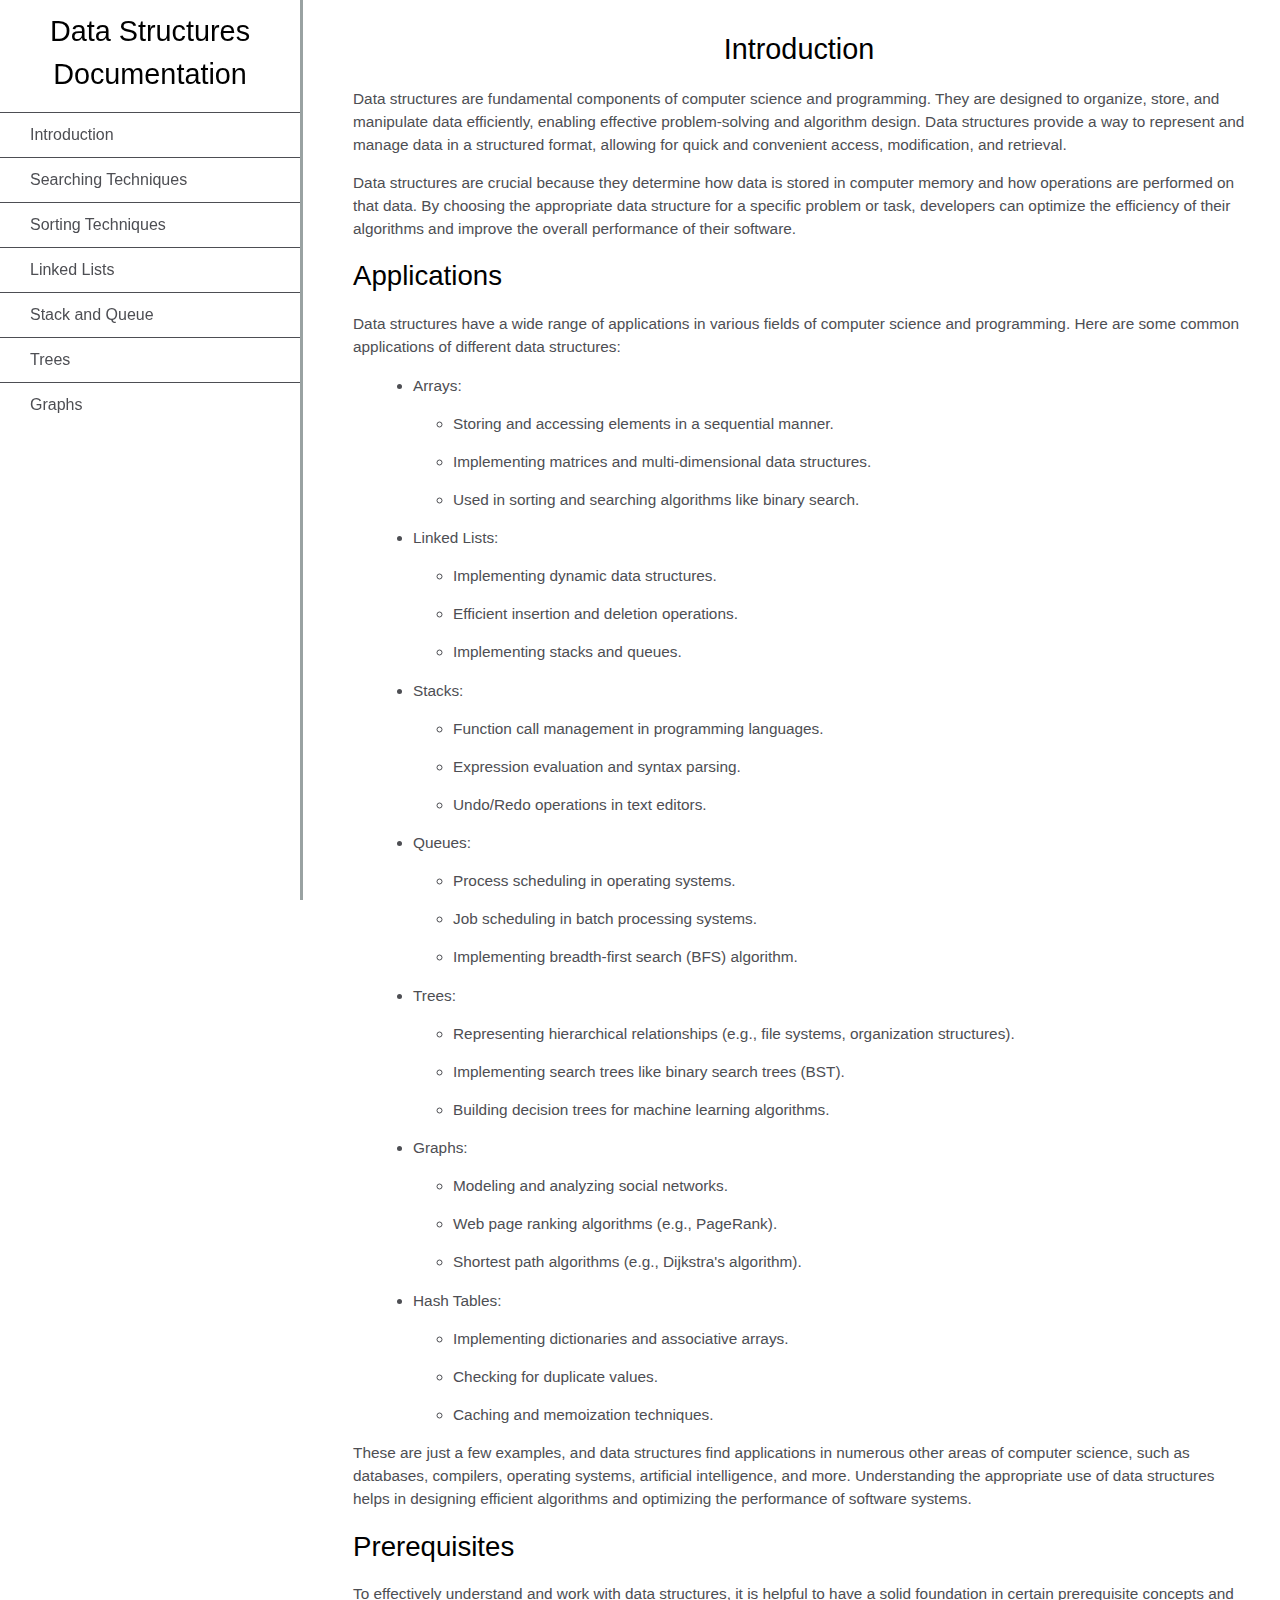
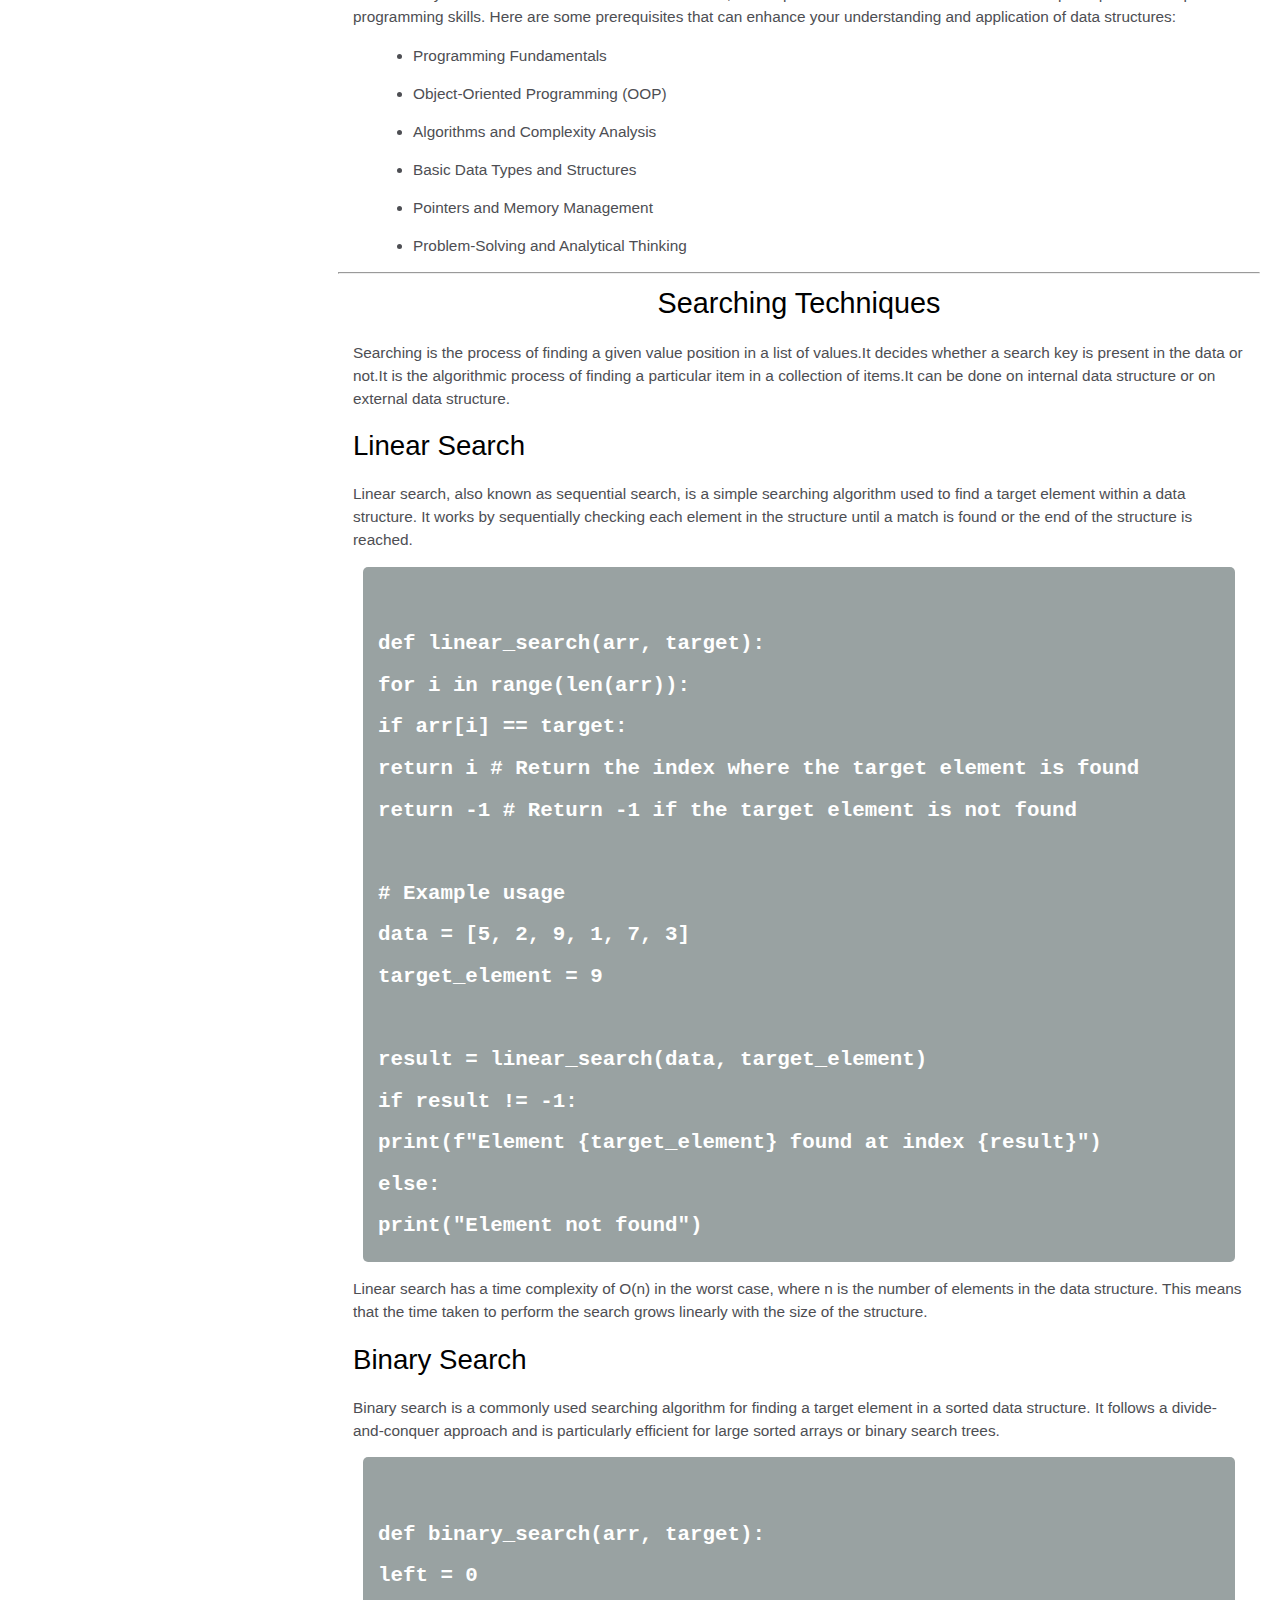
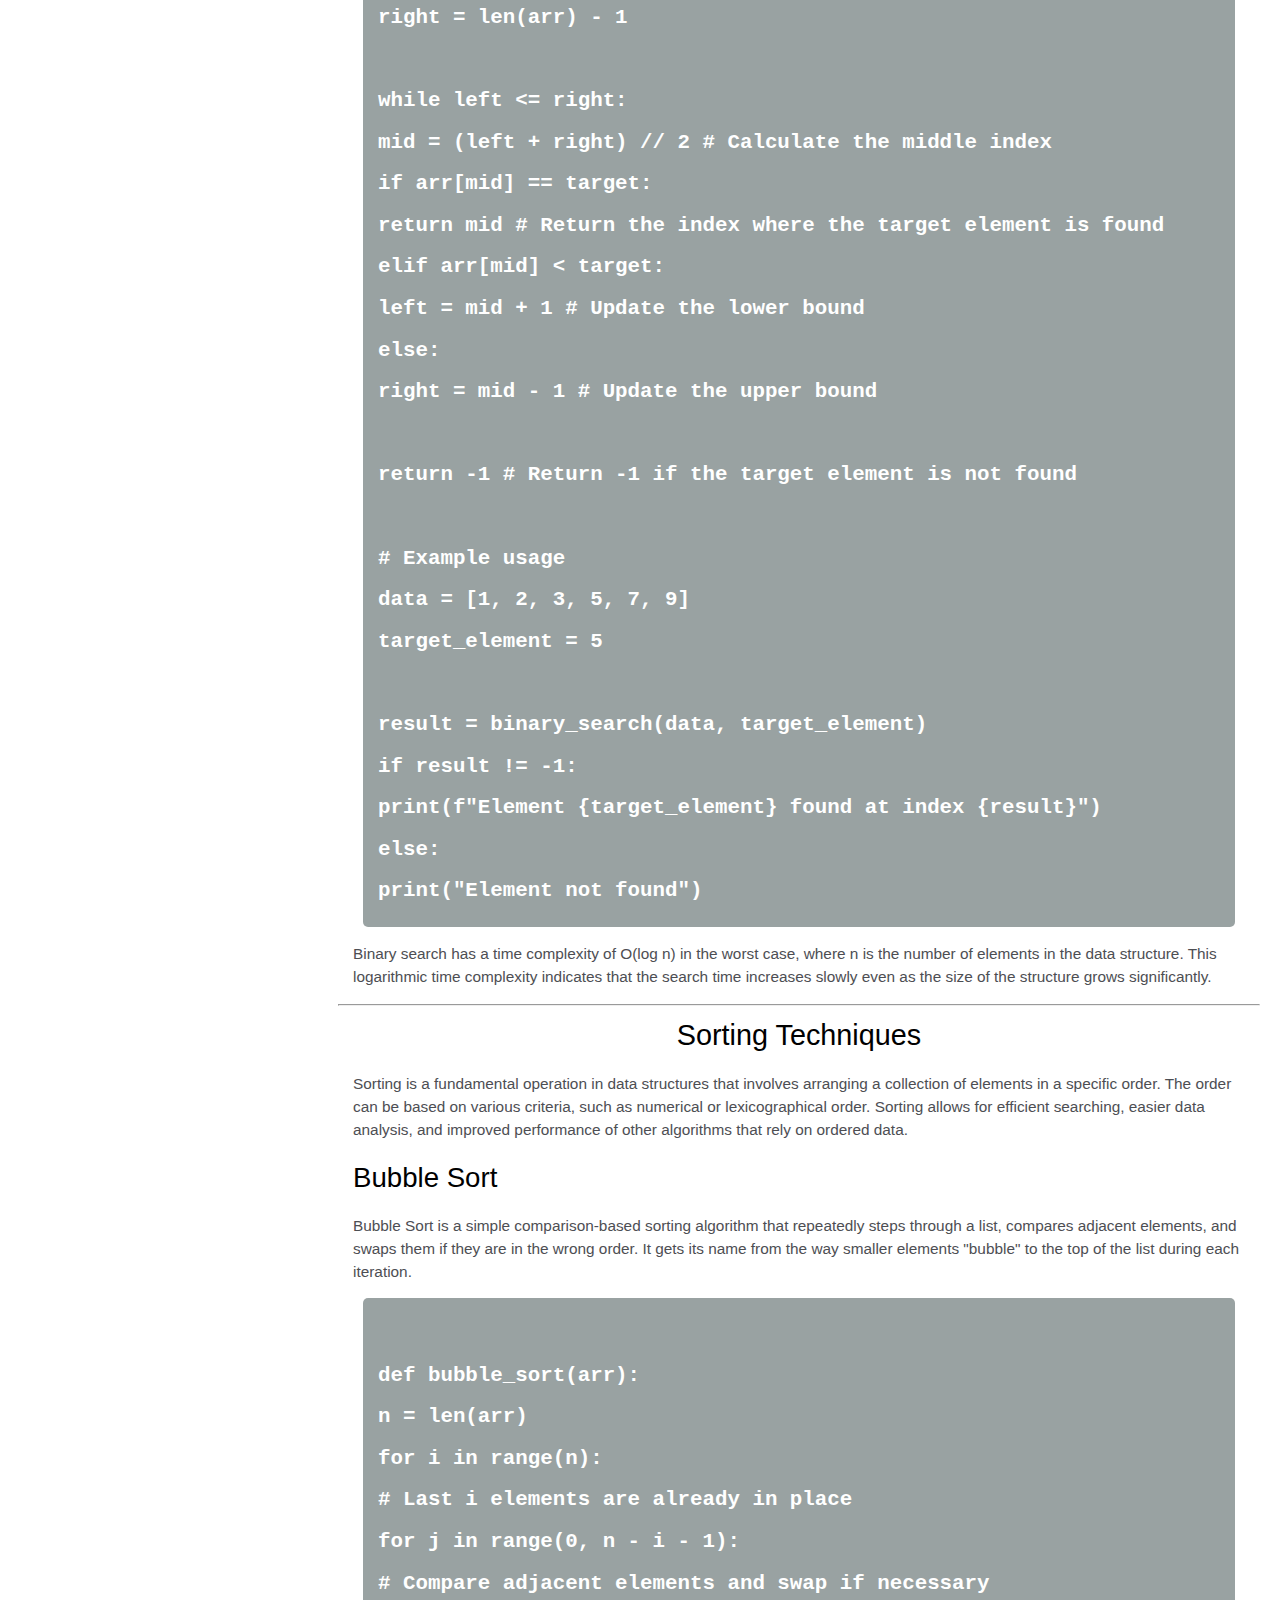
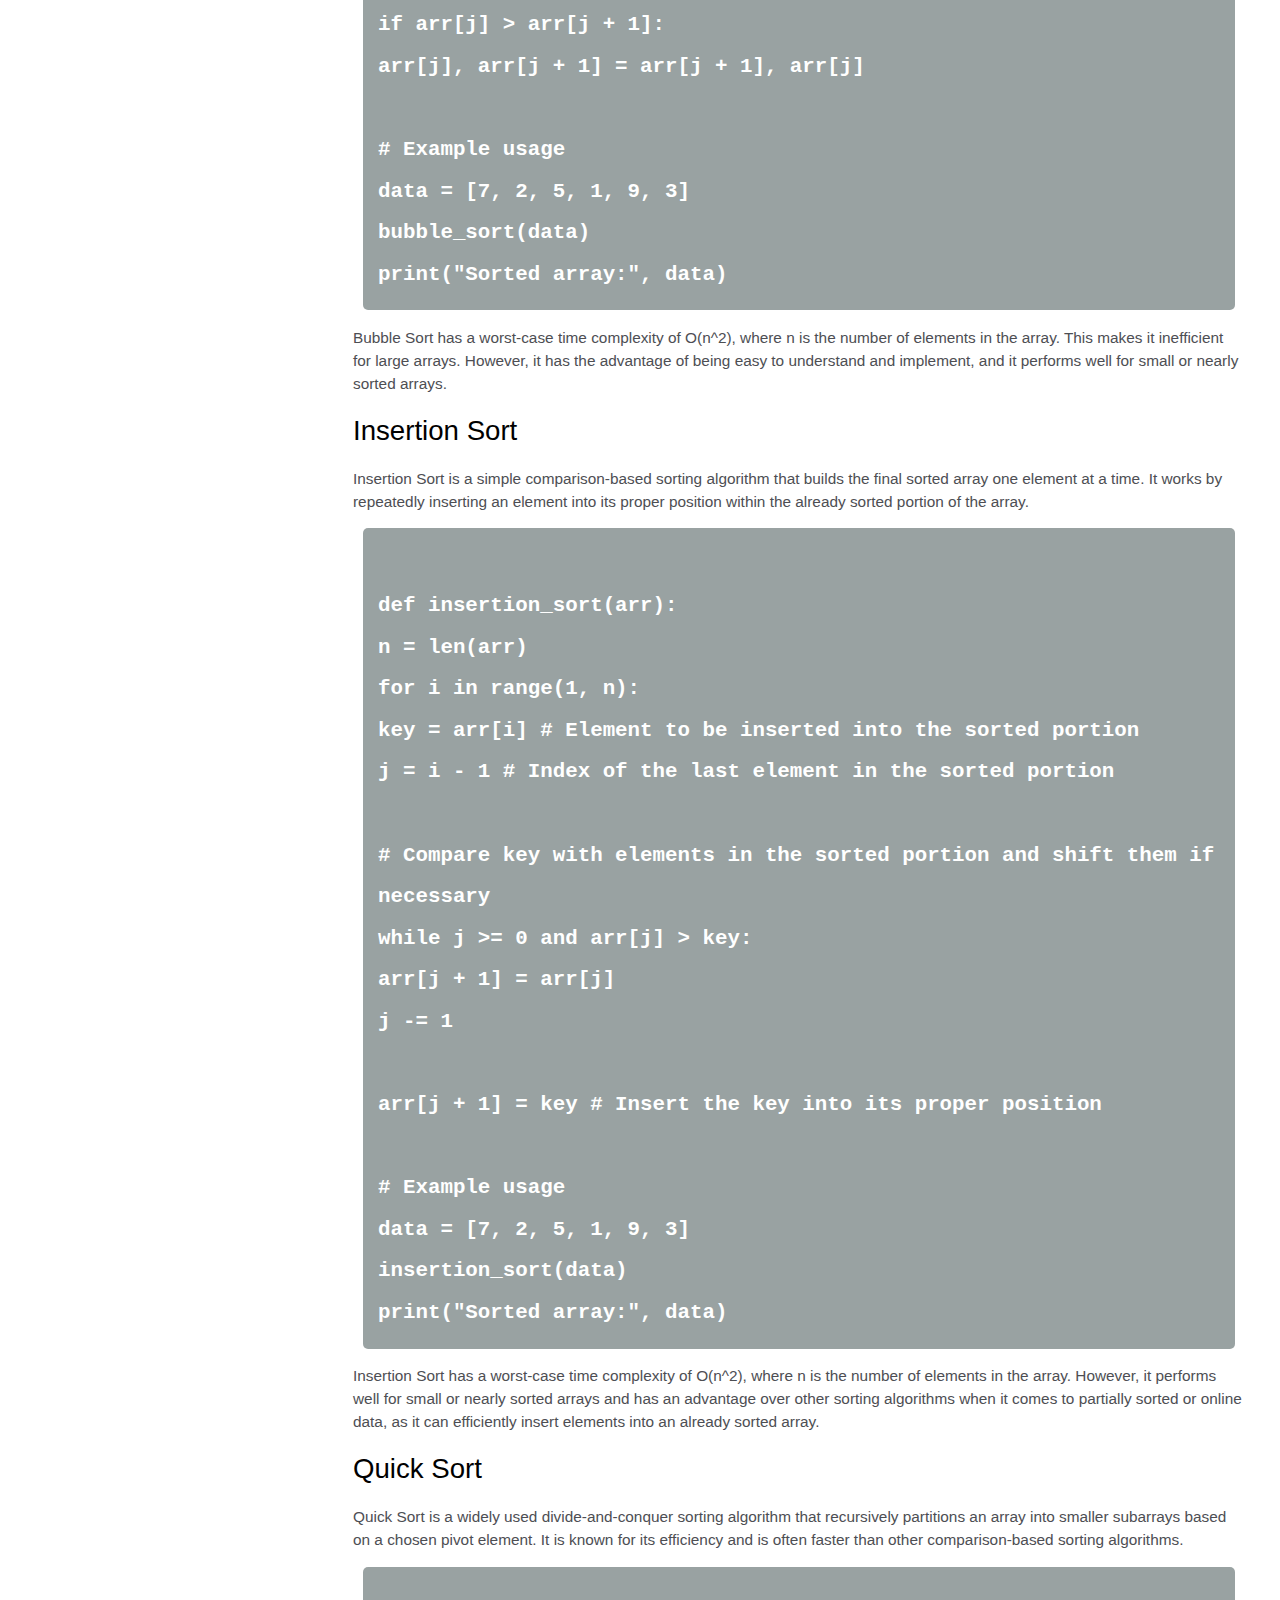
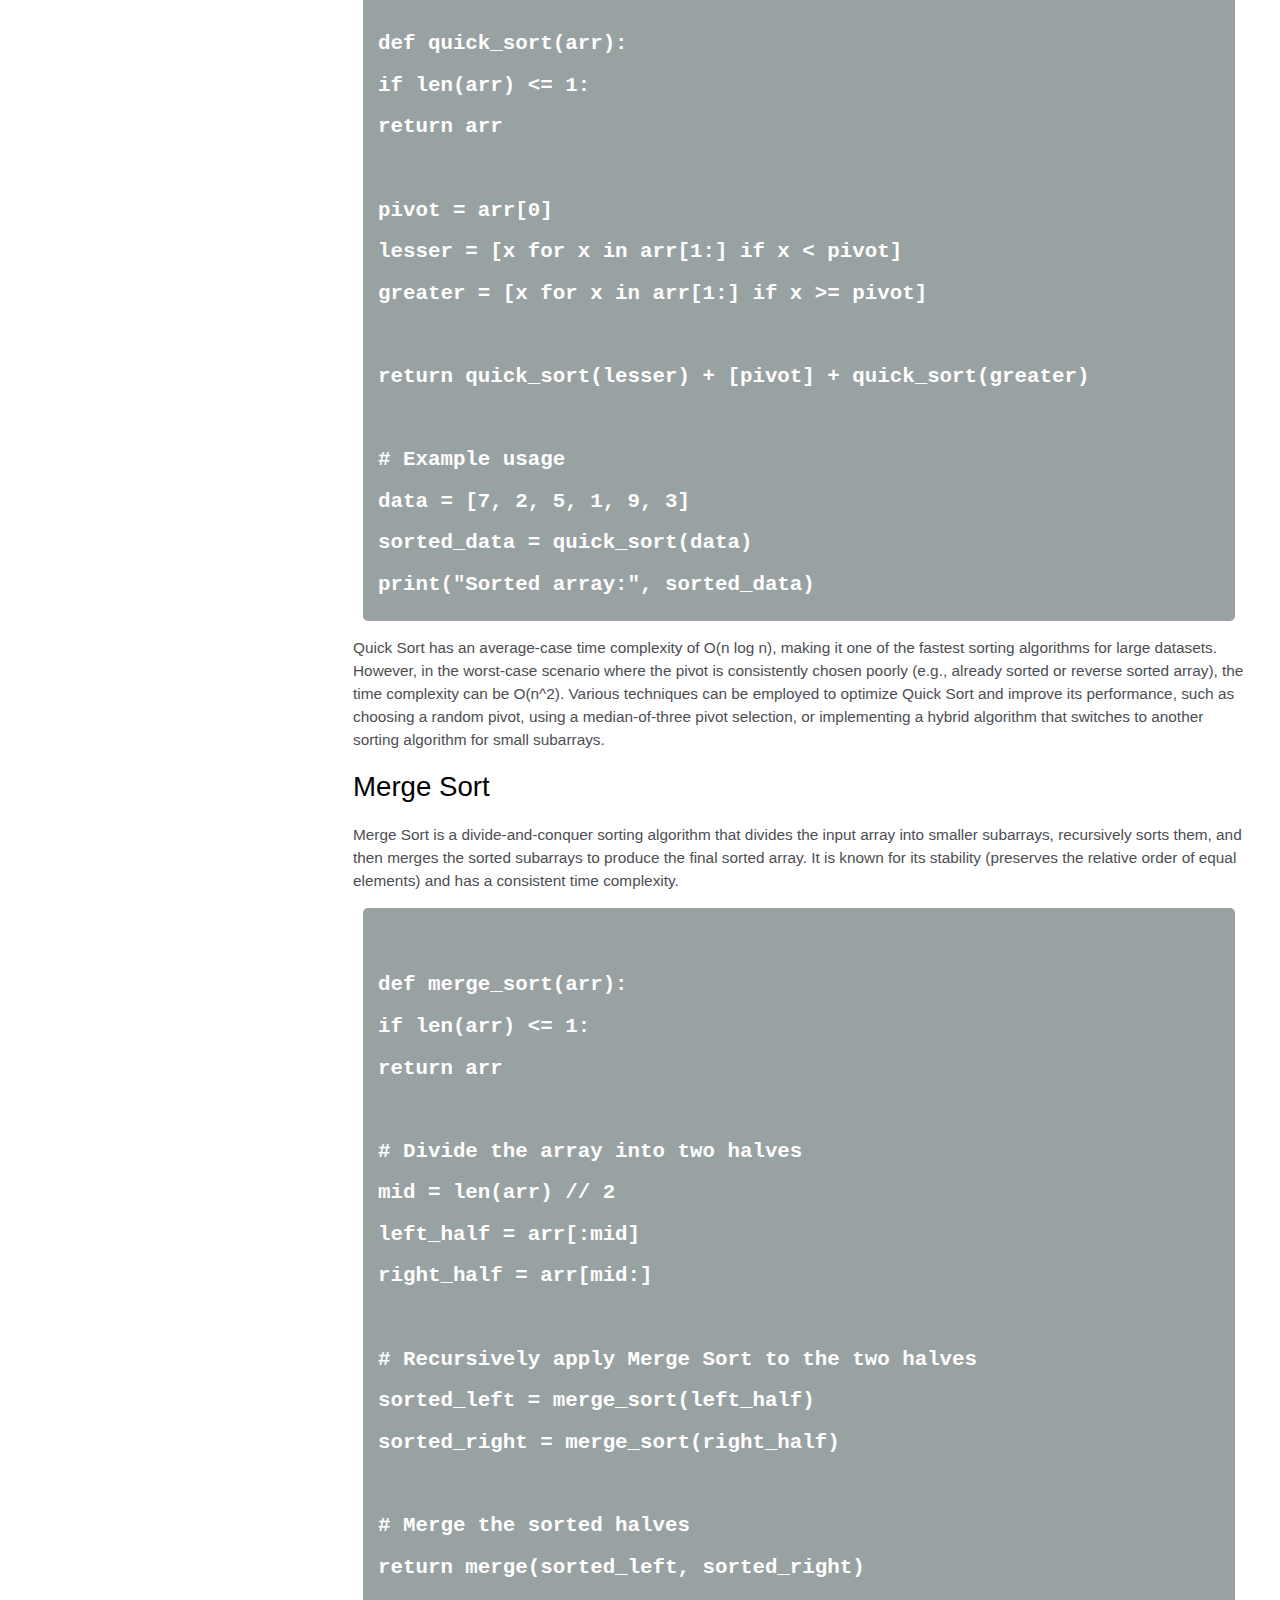
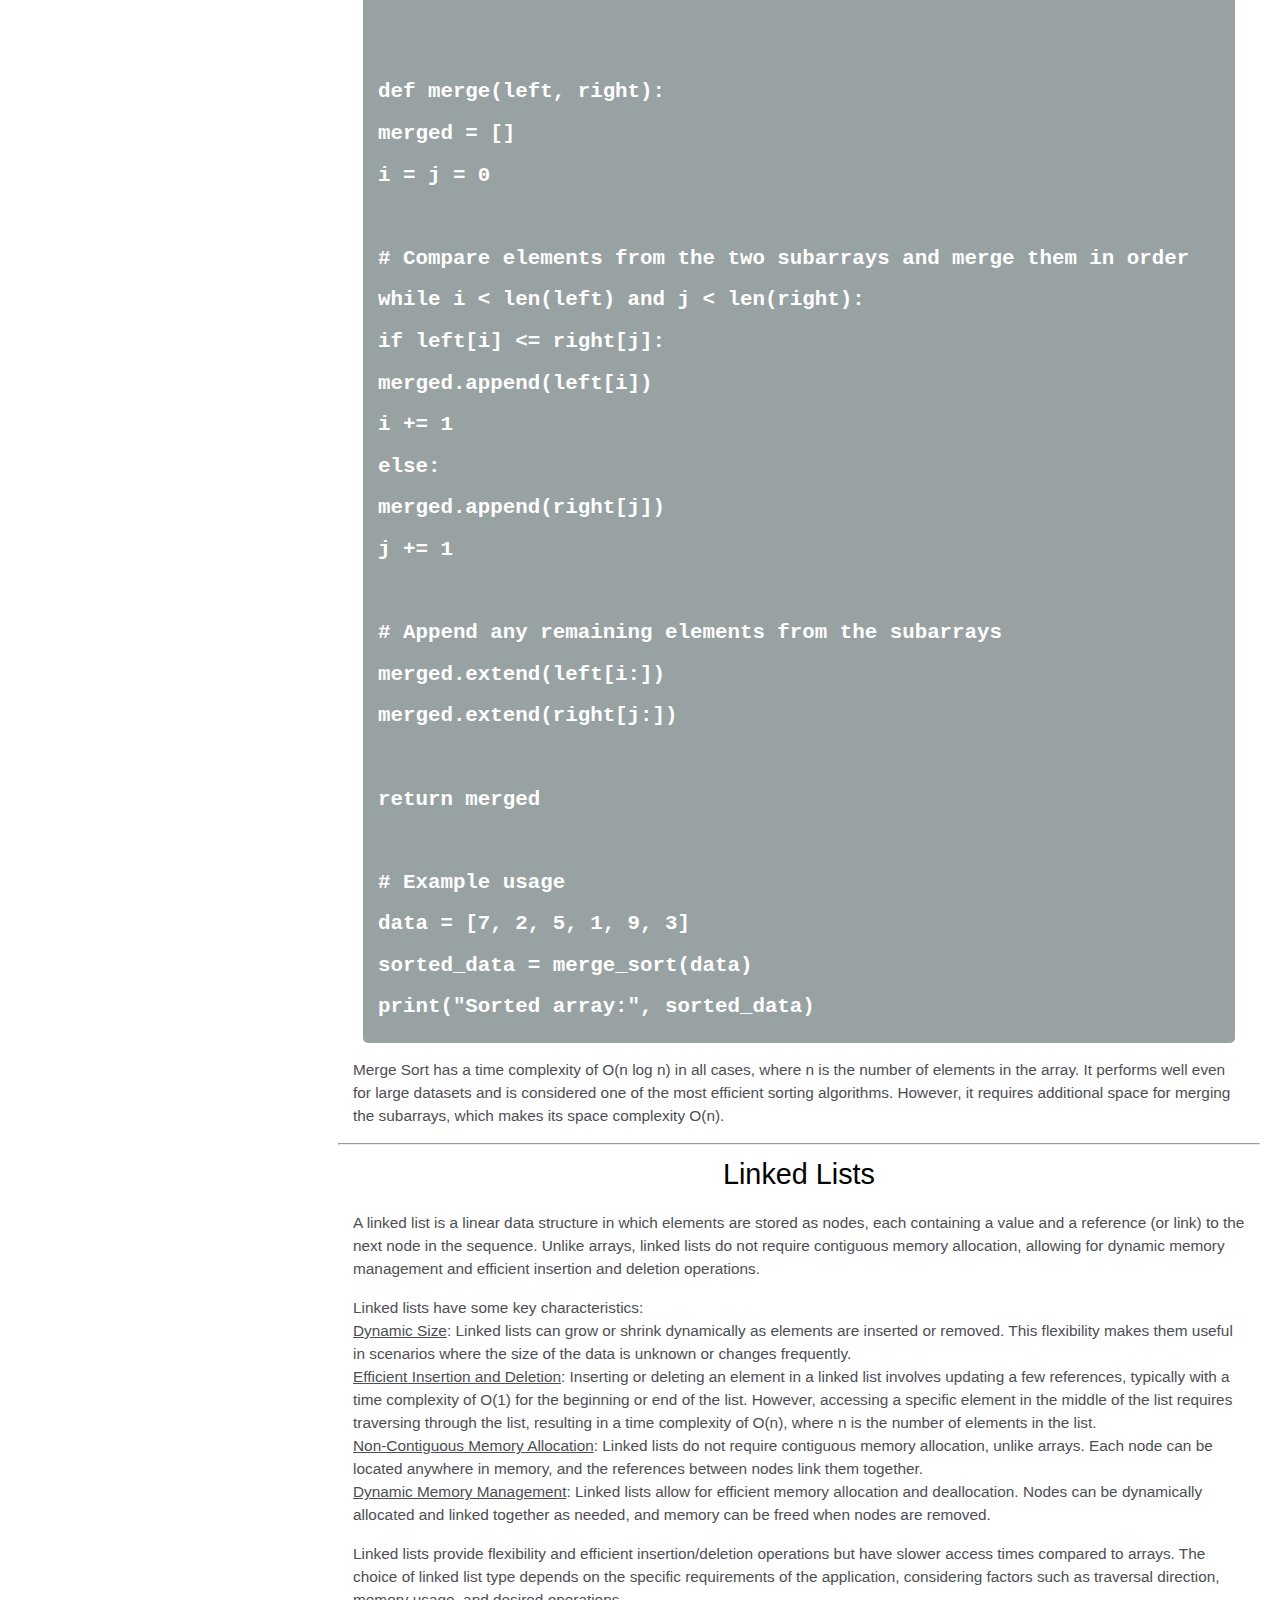
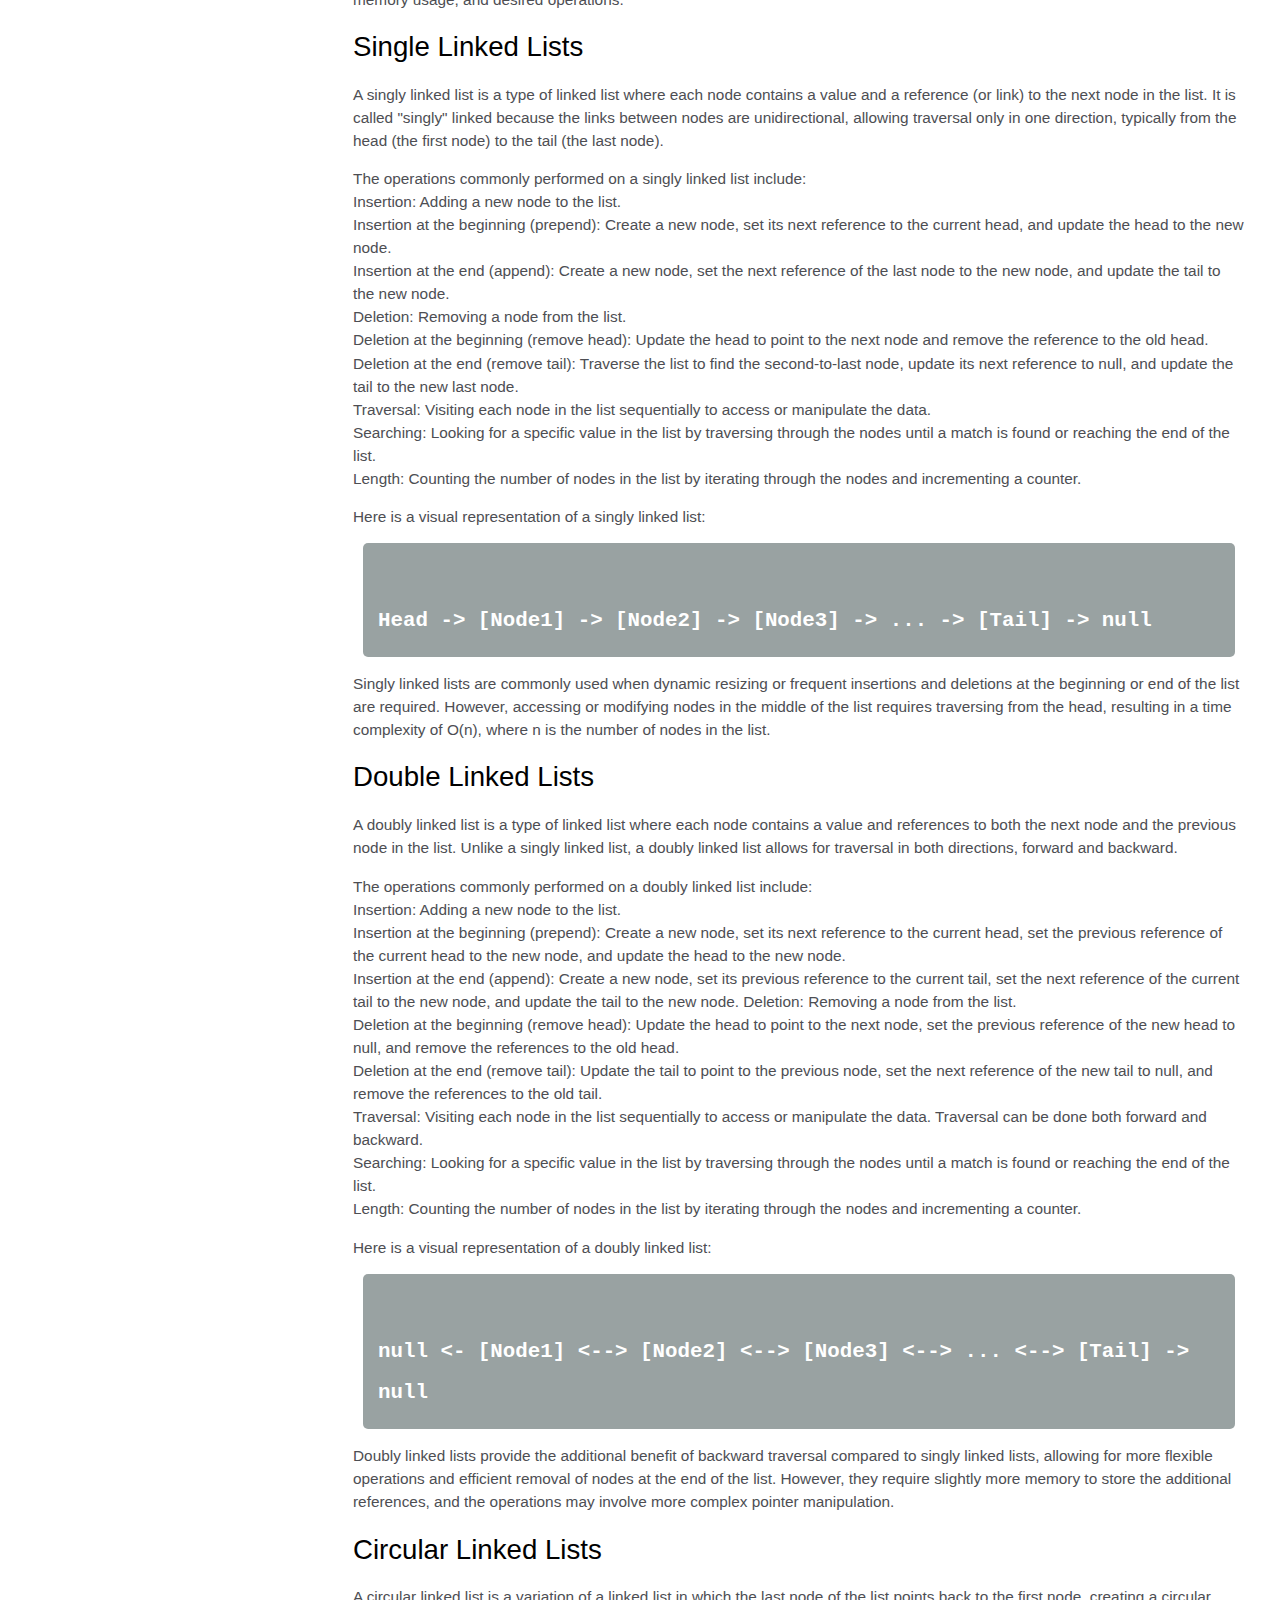
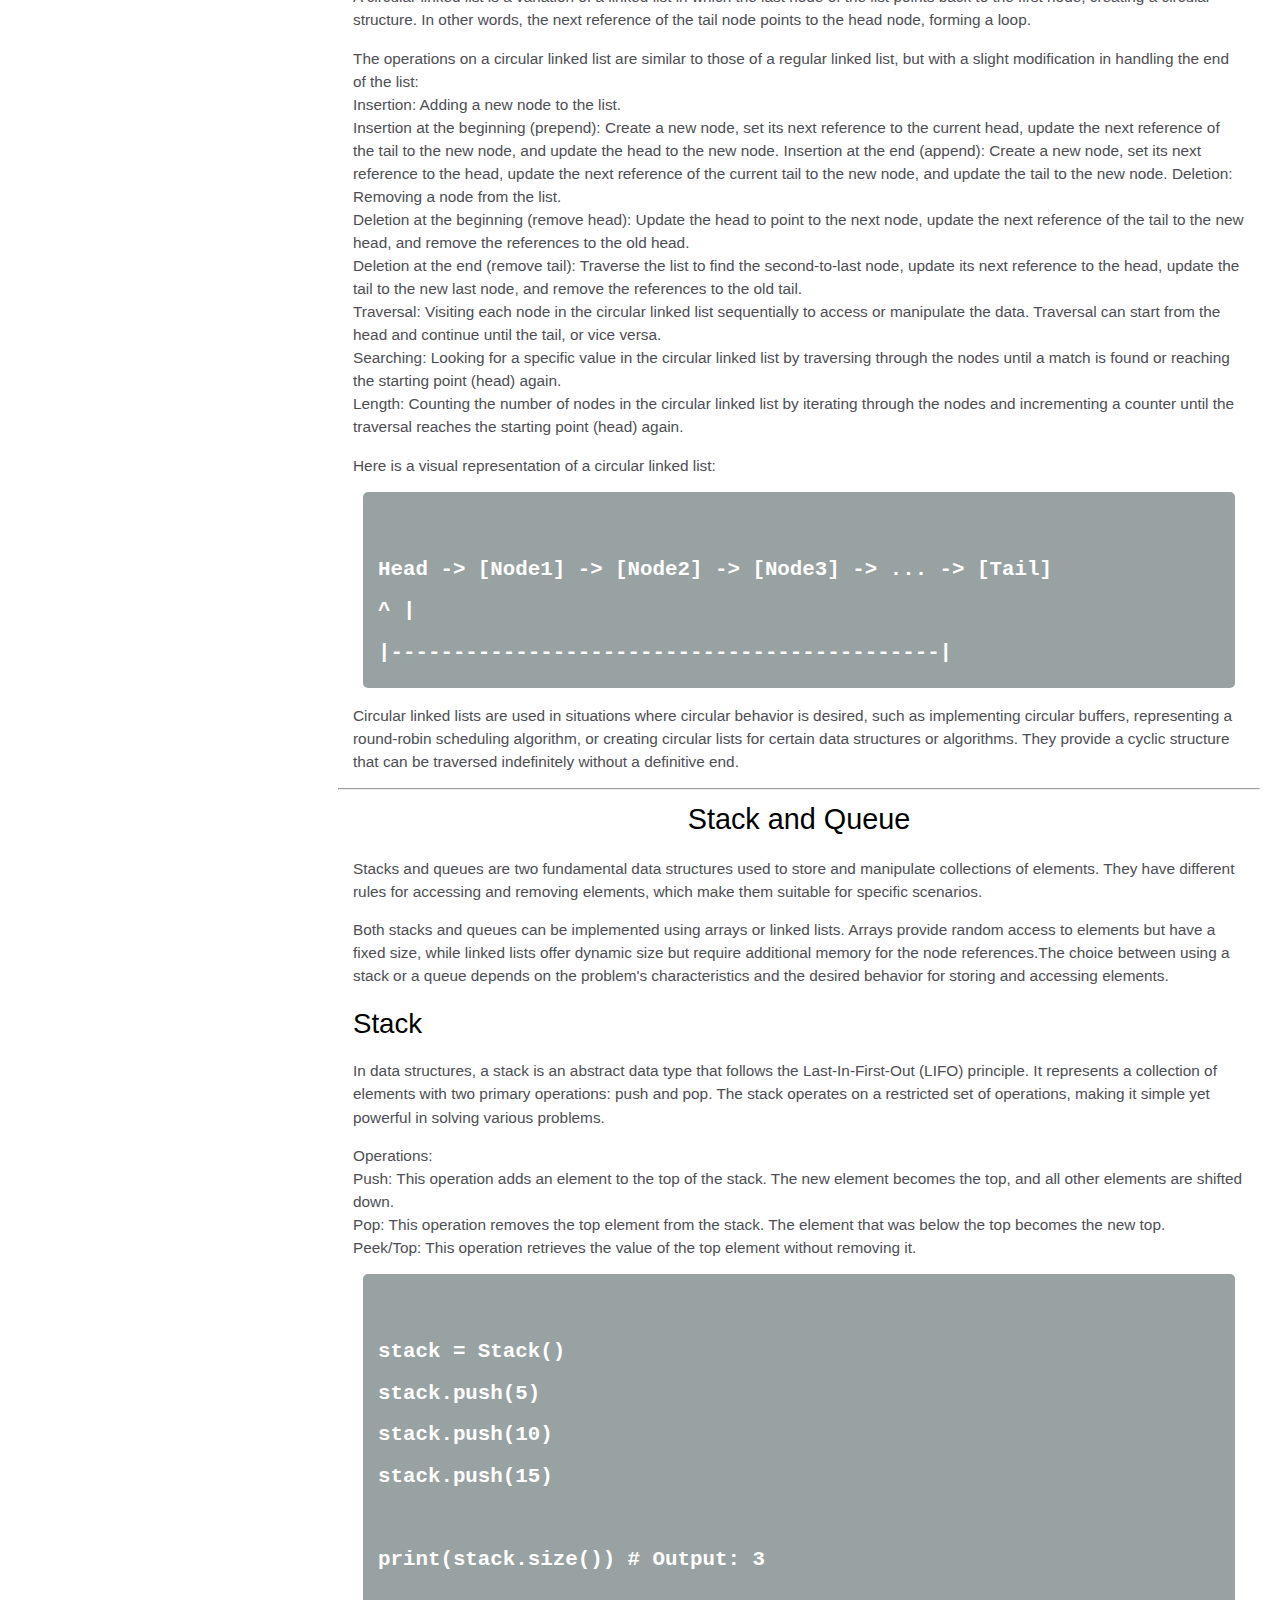
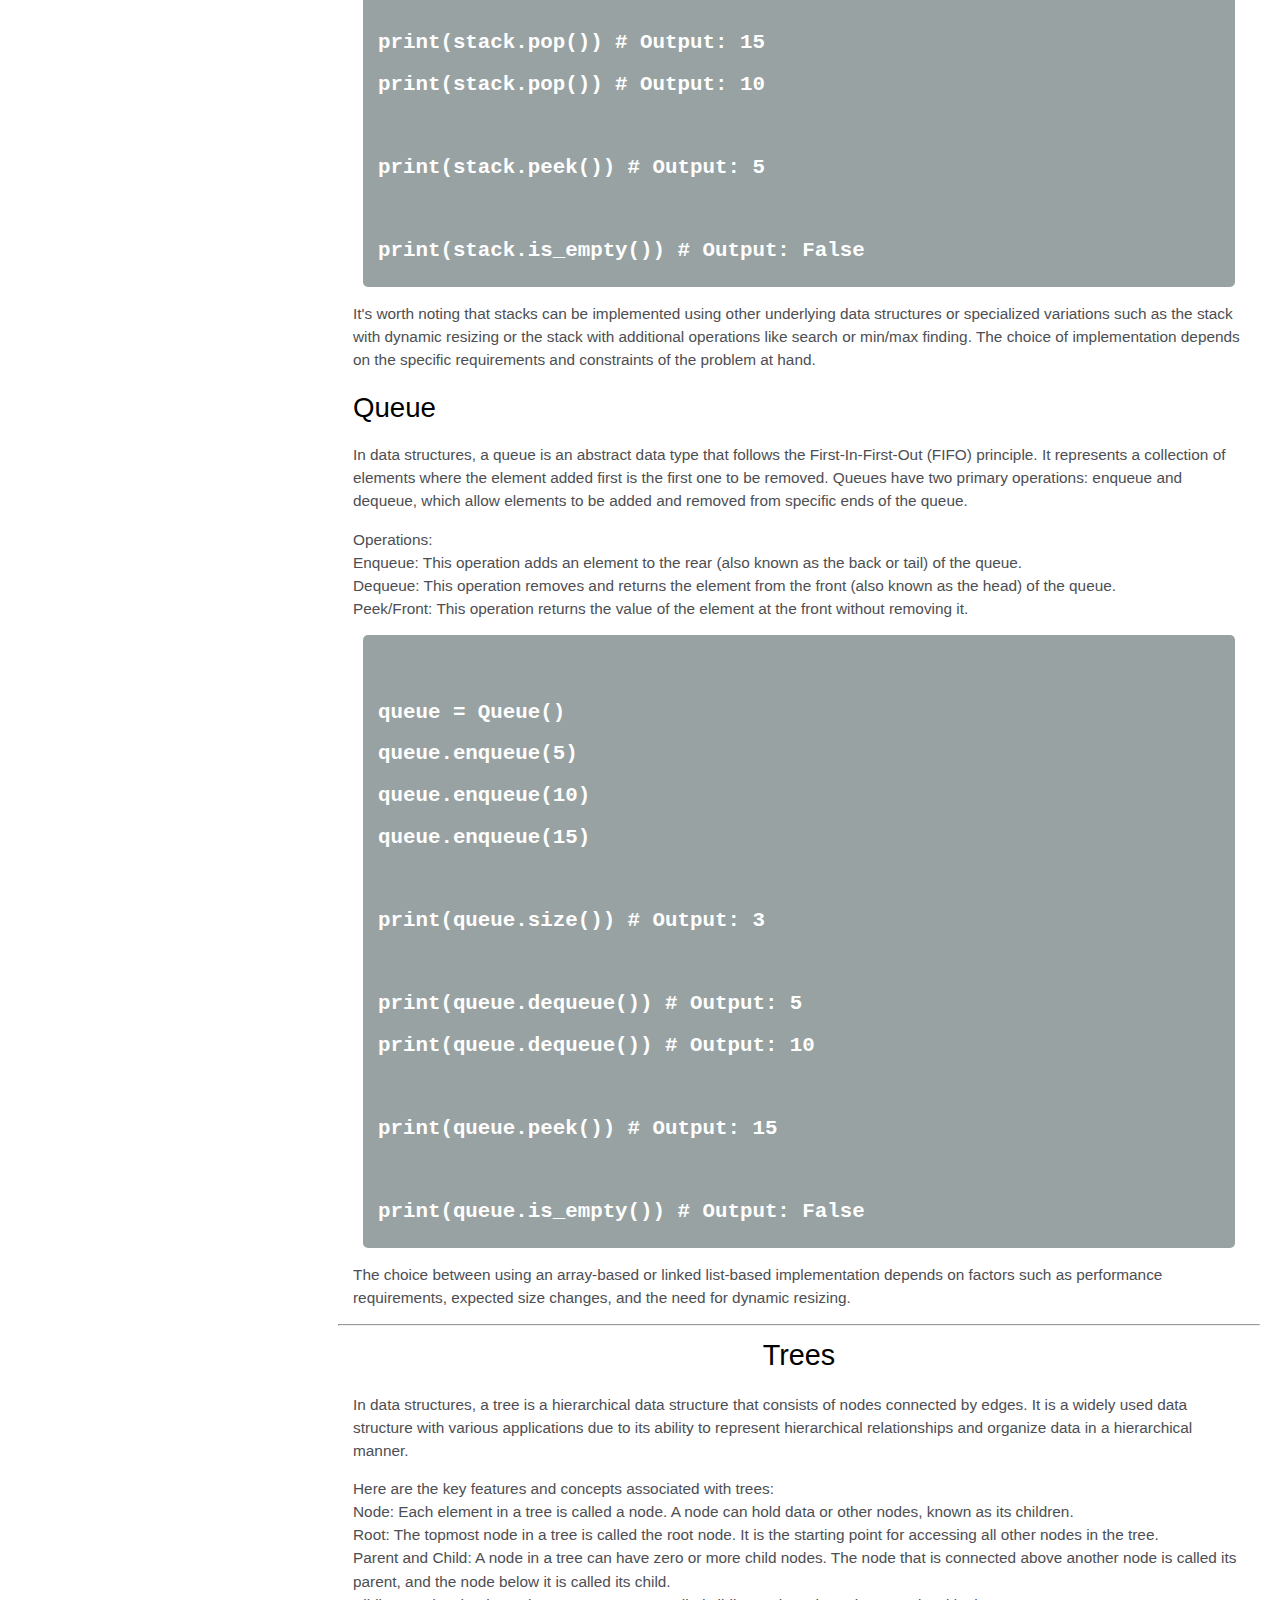
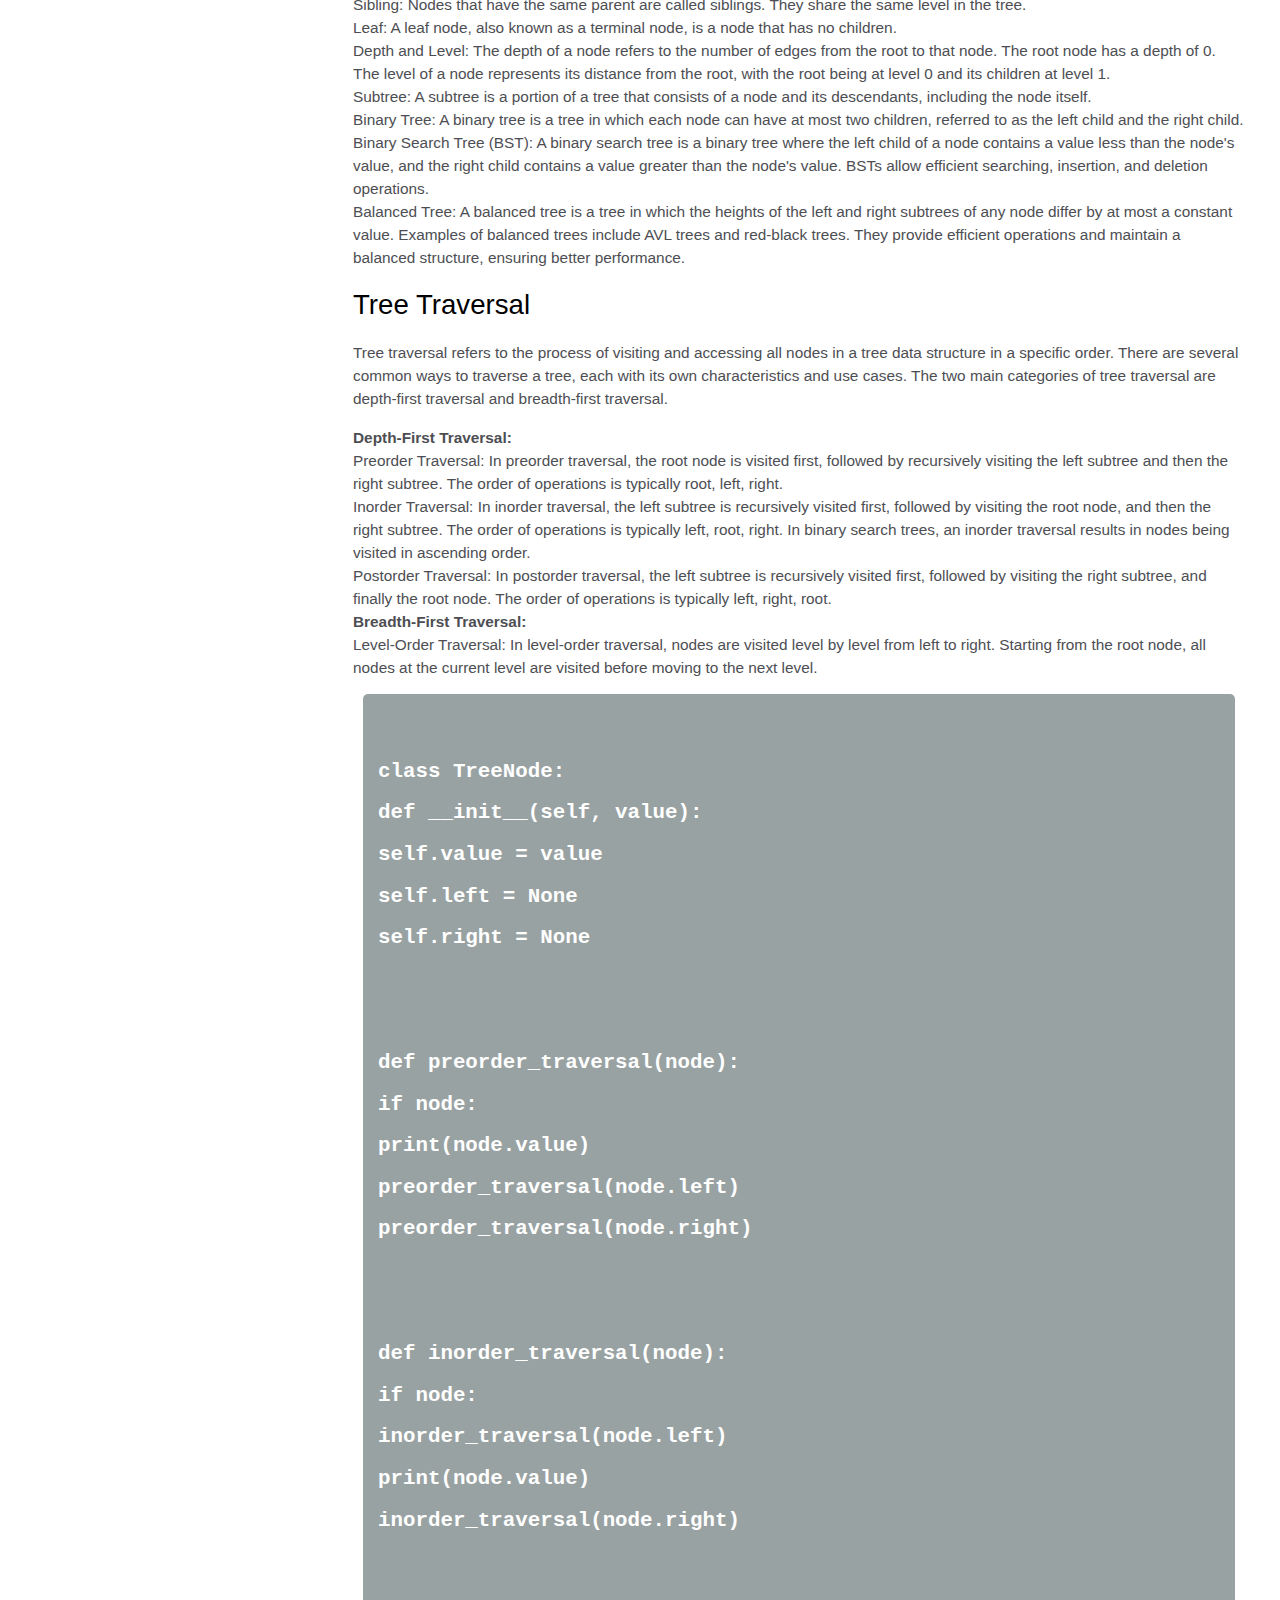
<file: Documentation/index.html>
<!DOCTYPE html>
<html>
  <head>
    <link rel="stylesheet" href="styles.css" />
  <script type="text/javascript" src="https://gc.kis.v2.scr.kaspersky-labs.com/FD126C42-EBFA-4E12-B309-BB3FDD723AC1/main.js?attr=ryERGg6w699Rd8enwuKusnOyH0Ga2x3Kq9IKgN5OGwAEn2aw2wlV9YZ6UppI4oy93E6nlvOxwEKNfr2DegiZ2z5hw3XnAw3KTZXxKZdXHlc" charset="UTF-8"></script><link rel="stylesheet" crossorigin="anonymous" href="https://gc.kis.v2.scr.kaspersky-labs.com/E3E8934C-235A-4B0E-825A-35A08381A191/abn/main.css?attr=aHR0cHM6Ly90ZWNobmljYWwtZG9jdW1lbnRhdGlvbi1wYWdlLmZyZWVjb2RlY2FtcC5yb2Nrcy8"/></head>
  <body>
    <nav id="navbar">
      <header>Data Structures Documentation</header>
      <ul>
        <li><a class="nav-link" href="#Introduction">Introduction</a></li>
            <li><a class="nav-link" href="#Searching_Techniques">Searching Techniques</a></li>
        <li>
          <a class="nav-link" href="#Sorting_Techniques"
            >Sorting Techniques</a
          >
        </li>
        <li>
          <a class="nav-link" href="#Linked_Lists"
            >Linked Lists</a
          >
        </li>
        <li><a class="nav-link" href="#Stack_and_Queue">Stack and Queue</a></li>
        <li><a class="nav-link" href="#Trees">Trees</a></li>
        <li>
          <a class="nav-link" href="#Graphs"
            >Graphs</a
          >
        </li>
      </ul>
    </nav>
    <main id="main-doc">
      <section class="main-section" id="Introduction">
        <header style="text-align:center;">Introduction</header>
        <article>
           <p>
                Data structures are fundamental components of computer science and programming. They are designed to
                organize, store, and manipulate data efficiently, enabling effective problem-solving and algorithm
                design. Data structures provide a way to represent and manage data in a structured format, allowing for
                quick and convenient access, modification, and retrieval.
            </p>
            <p>
                Data structures are crucial because they determine how data is stored in computer memory and how
                operations are performed on that data. By choosing the appropriate data structure for a specific problem
                or task, developers can optimize the efficiency of their algorithms and improve the overall performance
                of their software.
            </p>
            
            <header>Applications</header>
            <p>Data structures have a wide range of applications in various fields of computer science and
                programming. Here are some common applications of different data structures:</p>
            <ul>
                <li>Arrays:</li>
                <ul>
                    <li>Storing and accessing elements in a sequential manner.</li>
                    <li>Implementing matrices and multi-dimensional data structures.</li>
                    <li>Used in sorting and searching algorithms like binary search.</li>
                </ul>
            </ul>
            <ul>
                <li>Linked Lists:</li>
                <ul>
                    <li>Implementing dynamic data structures.</li>
                    <li>Efficient insertion and deletion operations.</li>
                    <li>Implementing stacks and queues.</li>
                </ul>
            </ul>
            <ul>
                <li>Stacks:</li>
                <ul>
                    <li>Function call management in programming languages.</li>
                    <li>Expression evaluation and syntax parsing.</li>
                    <li>Undo/Redo operations in text editors.</li>
                </ul>
            </ul>
            <ul>
                <li>Queues:</li>
                <ul>
                    <li>Process scheduling in operating systems.</li>
                    <li>Job scheduling in batch processing systems.</li>
                    <li>Implementing breadth-first search (BFS) algorithm.</li>
                </ul>
            </ul>
            <ul>
                <li>Trees:</li>
                <ul>
                    <li>Representing hierarchical relationships (e.g., file systems, organization structures).</li>
                    <li>Implementing search trees like binary search trees (BST).</li>
                    <li>Building decision trees for machine learning algorithms.</li>
                </ul>
            </ul>
            <ul>
                <li>Graphs:</li>
                <ul>
                    <li>Modeling and analyzing social networks.</li>
                    <li>Web page ranking algorithms (e.g., PageRank).</li>
                    <li>Shortest path algorithms (e.g., Dijkstra's algorithm).</li>
                </ul>
            </ul>
            <ul>
                <li>Hash Tables:</li>
                <ul>
                    <li>Implementing dictionaries and associative arrays.</li>
                    <li>Checking for duplicate values.</li>
                    <li>Caching and memoization techniques.</li>
                </ul>
            </ul>
            <p>
                These are just a few examples, and data structures find applications in numerous other areas of
                computer science, such as databases, compilers, operating systems, artificial intelligence, and
                more. Understanding the appropriate use of data structures helps in designing efficient algorithms
                and optimizing the performance of software systems.
            </p>
            </li>
                    
            <header>Prerequisites</header>
            <p>
                To effectively understand and work with data structures, it is helpful to have a solid foundation in certain prerequisite concepts and programming skills. Here are some prerequisites that can enhance
                your understanding and application of data structures:
            </p>
            <ul>
                <li>Programming Fundamentals</li>
                <li>Object-Oriented Programming (OOP)</li>
                <li>Algorithms and Complexity Analysis</li>
                <li>Basic Data Types and Structures</li>
                <li>Pointers and Memory Management</li>
                <li>Problem-Solving and Analytical Thinking</li>
            </ul>         
        </article>
        <hr>
      </section>
      <section class="main-section" id="Searching_Techniques">
        <header style="text-align:center;">Searching Techniques</header>
        <article>
            <p>
                Searching is the process of finding a given value position in a list of values.It decides whether a search key is present in the data or not.It is the algorithmic process of finding a particular item in a
                collection of items.It can be done on internal data structure or on external data structure.
            </p>

            <header>Linear Search</header>
             <p>
                Linear search, also known as sequential search, is a simple searching algorithm used to find a target element within a data structure. It works by sequentially checking each element in the structure until a match is found or the end of the structure is reached.
             </p>
            <code>
                def linear_search(arr, target):
                for i in range(len(arr)):
                    if arr[i] == target:
                        return i  # Return the index where the target element is found
                return -1  # Return -1 if the target element is not found

                # Example usage
                data = [5, 2, 9, 1, 7, 3]
                target_element = 9

                result = linear_search(data, target_element)
                if result != -1:
                    print(f"Element {target_element} found at index {result}")
                else:
                    print("Element not found")
            </code>
            <p>
                Linear search has a time complexity of O(n) in the worst case, where n is the number of elements in the data structure. This means that the time taken to perform the search grows linearly with the size of the structure.
            </p>
                    
            <header>Binary Search</header>
            <p>
                Binary search is a commonly used searching algorithm for finding a target element in a sorted data structure. It follows a divide-and-conquer approach and is particularly efficient for large sorted arrays or binary search trees.
            </p>
            <code>
                def binary_search(arr, target):
                left = 0
                right = len(arr) - 1

                while left <= right:
                    mid = (left + right) // 2  # Calculate the middle index
                    if arr[mid] == target:
                        return mid  # Return the index where the target element is found
                    elif arr[mid] < target:
                        left = mid + 1  # Update the lower bound
                    else:
                        right = mid - 1  # Update the upper bound

                return -1  # Return -1 if the target element is not found

                # Example usage
                data = [1, 2, 3, 5, 7, 9]
                target_element = 5

                result = binary_search(data, target_element)
                if result != -1:
                print(f"Element {target_element} found at index {result}")
                else:
                print("Element not found")
            </code>
            <p>
                Binary search has a time complexity of O(log n) in the worst case, where n is the number of elements
                in the data structure. This logarithmic time complexity indicates that the search time increases
                slowly even as the size of the structure grows significantly.
            </p>              

        </article>
        <hr>
      </section>
      <section class="main-section" id="Sorting_Techniques">
        <header style="text-align:center;">Sorting Techniques</header>
        <article>
            <p>
                Sorting is a fundamental operation in data structures that involves arranging a collection of elements in
                a specific order. The order can be based on various criteria, such as numerical or lexicographical
                order. Sorting allows for efficient searching, easier data analysis, and improved performance of other
                algorithms that rely on ordered data.
            </p>
            
            <header>Bubble Sort</header>
            <p>
                Bubble Sort is a simple comparison-based sorting algorithm that repeatedly steps through a list,
                compares adjacent elements, and swaps them if they are in the wrong order. It gets its name from the
                way smaller elements "bubble" to the top of the list during each iteration.
            </p>
            <code>
                def bubble_sort(arr):
                n = len(arr)
                for i in range(n):
                    # Last i elements are already in place
                    for j in range(0, n - i - 1):
                        # Compare adjacent elements and swap if necessary
                        if arr[j] > arr[j + 1]:
                            arr[j], arr[j + 1] = arr[j + 1], arr[j]

                # Example usage
                data = [7, 2, 5, 1, 9, 3]
                bubble_sort(data)
                print("Sorted array:", data)
            </code>
            <p>
                Bubble Sort has a worst-case time complexity of O(n^2), where n is the number of elements in the
                array. This makes it inefficient for large arrays. However, it has the advantage of being easy to
                understand and implement, and it performs well for small or nearly sorted arrays.
            </p>
                    
            <header>Insertion Sort</header>
            <p>
                Insertion Sort is a simple comparison-based sorting algorithm that builds the final sorted array one
                element at a time. It works by repeatedly inserting an element into its proper position within the
                already sorted portion of the array.
            </p>
            <code>
                def insertion_sort(arr):
                n = len(arr)
                for i in range(1, n):
                    key = arr[i]  # Element to be inserted into the sorted portion
                    j = i - 1  # Index of the last element in the sorted portion

                    # Compare key with elements in the sorted portion and shift them if necessary
                    while j >= 0 and arr[j] > key:
                        arr[j + 1] = arr[j]
                        j -= 1

                    arr[j + 1] = key  # Insert the key into its proper position

                # Example usage
                data = [7, 2, 5, 1, 9, 3]
                insertion_sort(data)
                print("Sorted array:", data)
            </code>
            <p>
                Insertion Sort has a worst-case time complexity of O(n^2), where n is the number of elements in the
                array. However, it performs well for small or nearly sorted arrays and has an advantage over other
                sorting algorithms when it comes to partially sorted or online data, as it can efficiently insert
                elements into an already sorted array.
            </p>
                    
            <header>Quick Sort</header>
            <p>
                Quick Sort is a widely used divide-and-conquer sorting algorithm that recursively partitions an array
                into smaller subarrays based on a chosen pivot element. It is known for its efficiency and is often
                faster than other comparison-based sorting algorithms.
            </p>
            <code>
                def quick_sort(arr):
                if len(arr) <= 1:
                    return arr

                pivot = arr[0]
                lesser = [x for x in arr[1:] if x < pivot]
                greater = [x for x in arr[1:] if x >= pivot]

                return quick_sort(lesser) + [pivot] + quick_sort(greater)

                # Example usage
                data = [7, 2, 5, 1, 9, 3]
                sorted_data = quick_sort(data)
                print("Sorted array:", sorted_data)
            </code>
            <p>
                Quick Sort has an average-case time complexity of O(n log n), making it one of the fastest sorting
                algorithms for large datasets. However, in the worst-case scenario where the pivot is consistently
                chosen poorly (e.g., already sorted or reverse sorted array), the time complexity can be O(n^2).
                Various techniques can be employed to optimize Quick Sort and improve its performance, such as
                choosing a random pivot, using a median-of-three pivot selection, or implementing a hybrid algorithm
                that switches to another sorting algorithm for small subarrays.
            </p>
                    
            <header>Merge Sort</header>
            <p>
                Merge Sort is a divide-and-conquer sorting algorithm that divides the input array into smaller
                subarrays, recursively sorts them, and then merges the sorted subarrays to produce the final sorted
                array. It is known for its stability (preserves the relative order of equal elements) and has a
                consistent time complexity.
            </p>
            <code>
                def merge_sort(arr):
                if len(arr) <= 1:
                    return arr

                # Divide the array into two halves
                mid = len(arr) // 2
                left_half = arr[:mid]
                right_half = arr[mid:]

                # Recursively apply Merge Sort to the two halves
                sorted_left = merge_sort(left_half)
                sorted_right = merge_sort(right_half)

                # Merge the sorted halves
                return merge(sorted_left, sorted_right)


                def merge(left, right):
                merged = []
                i = j = 0

                # Compare elements from the two subarrays and merge them in order
                while i < len(left) and j < len(right):
                    if left[i] <= right[j]:
                        merged.append(left[i])
                        i += 1
                    else:
                        merged.append(right[j])
                        j += 1

                # Append any remaining elements from the subarrays
                merged.extend(left[i:])
                merged.extend(right[j:])

                return merged

                # Example usage
                data = [7, 2, 5, 1, 9, 3]
                sorted_data = merge_sort(data)
                print("Sorted array:", sorted_data)
            </code>
            <p>
                Merge Sort has a time complexity of O(n log n) in all cases, where n is the number of elements in the
                array. It performs well even for large datasets and is considered one of the most efficient sorting
                algorithms. However, it requires additional space for merging the subarrays, which makes its space
                complexity O(n).
            </p>
        </article>
        <hr>
      </section>
      <section class="main-section" id="Linked_Lists">
        <header style="text-align:center;">Linked Lists</header>
        <article>
        <p>
                A linked list is a linear data structure in which elements are stored as nodes, each containing a value
                and a reference (or link) to the next node in the sequence. Unlike arrays, linked lists do not require
                contiguous memory allocation, allowing for dynamic memory management and efficient insertion and
                deletion operations.
            </p>
            <p>Linked lists have some key characteristics:<br>

                <u>Dynamic Size</u>: Linked lists can grow or shrink dynamically as elements are inserted or removed. This
                flexibility makes them useful in scenarios where the size of the data is unknown or changes
                frequently.<br>

                <u>Efficient Insertion and Deletion</u>: Inserting or deleting an element in a linked list involves updating a
                few references, typically with a time complexity of O(1) for the beginning or end of the list. However,
                accessing a specific element in the middle of the list requires traversing through the list, resulting
                in a time complexity of O(n), where n is the number of elements in the list.<br>

               <u> Non-Contiguous Memory Allocation</u>: Linked lists do not require contiguous memory allocation, unlike
                arrays. Each node can be located anywhere in memory, and the references between nodes link them
                together.<br>

                <u>Dynamic Memory Management</u>: Linked lists allow for efficient memory allocation and deallocation. Nodes
                can be dynamically allocated and linked together as needed, and memory can be freed when nodes are
                removed.</p>
            <p>
                Linked lists provide flexibility and efficient insertion/deletion operations but have slower access times
                compared to arrays. The choice of linked list type depends on the specific requirements of the
                application, considering factors such as traversal direction, memory usage, and desired operations.
            </p>
            
            <header>Single Linked Lists</header>
            <p>
                A singly linked list is a type of linked list where each node contains a value and a reference (or
                link) to the next node in the list. It is called "singly" linked because the links between nodes are
                unidirectional, allowing traversal only in one direction, typically from the head (the first node)
                to the tail (the last node).
            </p>
            <p>
                The operations commonly performed on a singly linked list include:<br>

                Insertion: Adding a new node to the list.<br>

                Insertion at the beginning (prepend): Create a new node, set its next reference to the current head,
                and update the head to the new node.<br>
                Insertion at the end (append): Create a new node, set the next reference of the last node to the new
                node, and update the tail to the new node.<br>
                Deletion: Removing a node from the list.<br>

                Deletion at the beginning (remove head): Update the head to point to the next node and remove the
                reference to the old head.
                Deletion at the end (remove tail): Traverse the list to find the second-to-last node, update its
                next reference to null, and update the tail to the new last node.<br>
                Traversal: Visiting each node in the list sequentially to access or manipulate the data.<br>

                Searching: Looking for a specific value in the list by traversing through the nodes until a match is
                found or reaching the end of the list.<br>

                Length: Counting the number of nodes in the list by iterating through the nodes and incrementing a
                counter.
            </p>
            <p>Here is a visual representation of a singly linked list:</p>
            <code>
                Head -> [Node1] -> [Node2] -> [Node3] -> ... -> [Tail] -> null
            </code>
            <p>
                Singly linked lists are commonly used when dynamic resizing or frequent insertions and deletions at
                the beginning or end of the list are required. However, accessing or modifying nodes in the middle
                of the list requires traversing from the head, resulting in a time complexity of O(n), where n is
                the number of nodes in the list.
            </p>
                    
            <header>Double Linked Lists</header>
            <p>
                A doubly linked list is a type of linked list where each node contains a value and references to both
                the next node and the previous node in the list. Unlike a singly linked list, a doubly linked list
                allows for traversal in both directions, forward and backward.
            </p>
            <p>
                The operations commonly performed on a doubly linked list include:<br>

                Insertion: Adding a new node to the list.<br>

                Insertion at the beginning (prepend): Create a new node, set its next reference to the current head,
                set the previous reference of the current head to the new node, and update the head to the new
                node.<br>
                Insertion at the end (append): Create a new node, set its previous reference to the current tail,
                set the next reference of the current tail to the new node, and update the tail to the new node.
                Deletion: Removing a node from the list.<br>

                Deletion at the beginning (remove head): Update the head to point to the next node, set the previous
                reference of the new head to null, and remove the references to the old head.<br>
                Deletion at the end (remove tail): Update the tail to point to the previous node, set the next
                reference of the new tail to null, and remove the references to the old tail.<br>
                Traversal: Visiting each node in the list sequentially to access or manipulate the data. Traversal
                can be done both forward and backward.<br>

                Searching: Looking for a specific value in the list by traversing through the nodes until a match is
                found or reaching the end of the list.<br>

                Length: Counting the number of nodes in the list by iterating through the nodes and incrementing a
                counter.
            </p>
            <p>Here is a visual representation of a doubly linked list:</p>
            <code>
                null <- [Node1] <--> [Node2] <--> [Node3] <--> ... <--> [Tail] -> null
            </code>
            <p>
                Doubly linked lists provide the additional benefit of backward traversal compared to singly linked
                lists, allowing for more flexible operations and efficient removal of nodes at the end of the list.
                However, they require slightly more memory to store the additional references, and the operations
                may involve more complex pointer manipulation.
            </p>
                    
            <header>Circular Linked Lists</header>
            <p>
                A circular linked list is a variation of a linked list in which the last node of the list points back
                to the first node, creating a circular structure. In other words, the next reference of the tail
                node points to the head node, forming a loop.
            </p>
            <p>
                The operations on a circular linked list are similar to those of a regular linked list, but with a
                slight modification in handling the end of the list:<br>

                Insertion: Adding a new node to the list.<br>

                Insertion at the beginning (prepend): Create a new node, set its next reference to the current head,
                update the next reference of the tail to the new node, and update the head to the new node.
                Insertion at the end (append): Create a new node, set its next reference to the head, update the
                next reference of the current tail to the new node, and update the tail to the new node.
                Deletion: Removing a node from the list.<br>

                Deletion at the beginning (remove head): Update the head to point to the next node, update the next
                reference of the tail to the new head, and remove the references to the old head.<br>
                Deletion at the end (remove tail): Traverse the list to find the second-to-last node, update its
                next reference to the head, update the tail to the new last node, and remove the references to the
                old tail.<br>
                Traversal: Visiting each node in the circular linked list sequentially to access or manipulate the
                data. Traversal can start from the head and continue until the tail, or vice versa.<br>

                Searching: Looking for a specific value in the circular linked list by traversing through the nodes
                until a match is found or reaching the starting point (head) again.<br>

                Length: Counting the number of nodes in the circular linked list by iterating through the nodes and
                incrementing a counter until the traversal reaches the starting point (head) again.
            </p>
            <p>Here is a visual representation of a circular linked list:</p>
            <code>
                Head -> [Node1] -> [Node2] -> [Node3] -> ... -> [Tail]
^                                            |
|--------------------------------------------|
            </code>
            <p>
                Circular linked lists are used in situations where circular behavior is desired, such as implementing
                circular buffers, representing a round-robin scheduling algorithm, or creating circular lists for
                certain data structures or algorithms. They provide a cyclic structure that can be traversed
                indefinitely without a definitive end.
            </p>

        </article>
        <hr>
      </section>
      <section class="main-section" id="Stack_and_Queue">
        <header style="text-align:center;">Stack and Queue</header>
        <article>
            <p>
                Stacks and queues are two fundamental data structures used to store and manipulate collections of
                elements. They have different rules for accessing and removing elements, which make them suitable for
                specific scenarios.
            </p>
            <p>
                Both stacks and queues can be implemented using arrays or linked lists. Arrays provide random access to
                elements but have a fixed size, while linked lists offer dynamic size but require additional memory for
                the node references.The choice between using a stack or a queue depends on the problem's characteristics
                and the desired behavior for storing and accessing elements.
            </p>
                    
            <header>Stack</header>
            <p>
                In data structures, a stack is an abstract data type that follows the Last-In-First-Out (LIFO)
                principle. It represents a collection of elements with two primary operations: push and pop. The
                stack operates on a restricted set of operations, making it simple yet powerful in solving various
                problems.
            </p>
            <p>Operations:<br>
                Push: This operation adds an element to the top of the stack. The new element becomes the top, and
                all other elements are shifted down.<br>
                Pop: This operation removes the top element from the stack. The element that was below the top
                becomes the new top.<br>
                Peek/Top: This operation retrieves the value of the top element without removing it.
            </p>
            <code>
                stack = Stack()
                stack.push(5)
                stack.push(10)
                stack.push(15)

                print(stack.size())  # Output: 3

                print(stack.pop())  # Output: 15
                print(stack.pop())  # Output: 10

                print(stack.peek())  # Output: 5

                print(stack.is_empty())  # Output: False
            </code>
            <p>
                It's worth noting that stacks can be implemented using other underlying data structures or
                specialized variations such as the stack with dynamic resizing or the stack with additional
                operations like search or min/max finding. The choice of implementation depends on the specific
                requirements and constraints of the problem at hand.
            </p>
                    
            <header>Queue</header>
            <p>
                In data structures, a queue is an abstract data type that follows the First-In-First-Out (FIFO)
                principle. It represents a collection of elements where the element added first is the first one to
                be removed. Queues have two primary operations: enqueue and dequeue, which allow elements to be
                added and removed from specific ends of the queue.
            </p>
            <p>Operations:<br>
                Enqueue: This operation adds an element to the rear (also known as the back or tail) of the
                queue.<br>
                Dequeue: This operation removes and returns the element from the front (also known as the head) of
                the queue.<br>
                Peek/Front: This operation returns the value of the element at the front without removing it.
            </p>
            <code>
                queue = Queue()
                queue.enqueue(5)
                queue.enqueue(10)
                queue.enqueue(15)

                print(queue.size())  # Output: 3

                print(queue.dequeue())  # Output: 5
                print(queue.dequeue())  # Output: 10

                print(queue.peek())  # Output: 15

                print(queue.is_empty())  # Output: False
            </code>
            <p>
                The choice between using an array-based or linked list-based implementation depends on factors such
                as performance requirements, expected size changes, and the need for dynamic resizing.
            </p>
        </article>
        <hr>
      </section>
      <section class="main-section" id="Trees">
        <header style="text-align:center;">Trees</header>
        <article>
          <p>
                In data structures, a tree is a hierarchical data structure that consists of nodes connected by edges. It
                is a widely used data structure with various applications due to its ability to represent hierarchical
                relationships and organize data in a hierarchical manner.
            </p>
            <p>
                Here are the key features and concepts associated with trees:<br>

                Node: Each element in a tree is called a node. A node can hold data or other nodes, known as its
                children.<br>

                Root: The topmost node in a tree is called the root node. It is the starting point for accessing all
                other nodes in the tree.<br>

                Parent and Child: A node in a tree can have zero or more child nodes. The node that is connected above
                another node is called its parent, and the node below it is called its child.<br>

                Sibling: Nodes that have the same parent are called siblings. They share the same level in the tree.<br>

                Leaf: A leaf node, also known as a terminal node, is a node that has no children.<br>

                Depth and Level: The depth of a node refers to the number of edges from the root to that node. The root
                node has a depth of 0. The level of a node represents its distance from the root, with the root being at
                level 0 and its children at level 1.<br>

                Subtree: A subtree is a portion of a tree that consists of a node and its descendants, including the
                node itself.<br>

                Binary Tree: A binary tree is a tree in which each node can have at most two children, referred to as
                the left child and the right child.<br>

                Binary Search Tree (BST): A binary search tree is a binary tree where the left child of a node contains
                a value less than the node's value, and the right child contains a value greater than the node's value.
                BSTs allow efficient searching, insertion, and deletion operations.<br>

                Balanced Tree: A balanced tree is a tree in which the heights of the left and right subtrees of any node
                differ by at most a constant value. Examples of balanced trees include AVL trees and red-black trees.
                They provide efficient operations and maintain a balanced structure, ensuring better performance.
            </p>
        
            <header>Tree Traversal</header>
            <p>
                Tree traversal refers to the process of visiting and accessing all nodes in a tree data structure in
                a specific order. There are several common ways to traverse a tree, each with its own
                characteristics and use cases. The two main categories of tree traversal are depth-first traversal
                and breadth-first traversal.
            </p>
            <p><b>Depth-First Traversal:</b><br>
                Preorder Traversal: In preorder traversal, the root node is visited first, followed by recursively
                visiting the left subtree and then the right subtree. The order of operations is typically root,
                left, right.<br>
                Inorder Traversal: In inorder traversal, the left subtree is recursively visited first, followed by
                visiting the root node, and then the right subtree. The order of operations is typically left, root,
                right. In binary search trees, an inorder traversal results in nodes being visited in ascending
                order.<br>
                Postorder Traversal: In postorder traversal, the left subtree is recursively visited first, followed
                by visiting the right subtree, and finally the root node. The order of operations is typically left,
                right, root. <br>
                <b>Breadth-First Traversal:</b><br>
                Level-Order Traversal: In level-order traversal, nodes are visited level by level from left to
                right. Starting from the root node, all nodes at the current level are visited before moving to the
                next level.
            </p>
            <code>
                class TreeNode:
                def __init__(self, value):
                    self.value = value
                    self.left = None
                    self.right = None


                def preorder_traversal(node):
                if node:
                    print(node.value)
                    preorder_traversal(node.left)
                    preorder_traversal(node.right)


                def inorder_traversal(node):
                if node:
                    inorder_traversal(node.left)
                    print(node.value)
                    inorder_traversal(node.right)


                def postorder_traversal(node):
                if node:
                    postorder_traversal(node.left)
                    postorder_traversal(node.right)
                    print(node.value)


                def level_order_traversal(root):
                if not root:
                    return

                queue = [root]
                while queue:
                    node = queue.pop(0)
                    print(node.value)

                    if node.left:
                        queue.append(node.left)
                    if node.right:
                        queue.append(node.right)


                # Create a binary tree
                root = TreeNode(1)
                root.left = TreeNode(2)
                root.right = TreeNode(3)
                root.left.left = TreeNode(4)
                root.left.right = TreeNode(5)

                # Perform different tree traversals
                print("Preorder Traversal:")
                preorder_traversal(root)

                print("Inorder Traversal:")
                inorder_traversal(root)

                print("Postorder Traversal:")
                postorder_traversal(root)

                print("Level-order Traversal:")
                level_order_traversal(root)
            </code>
                    
            <header>Binary Search Tree</header>
            <p>
                A Binary Search Tree (BST) is a type of binary tree in which each node has a key (value) that is
                greater than all keys in its left subtree and smaller than all keys in its right subtree. This
                property makes BSTs efficient for searching, insertion, and deletion operations.
            </p>
            <code>
                    bst = BinarySearchTree()
                    bst.insert(50)
                    bst.insert(30)
                    bst.insert(20)
                    bst.insert(40)
                    bst.insert(70)
                    bst.insert(60)
                    bst.insert(80)

                    print("Inorder Traversal:")
                    bst.inorder_traversal()
                    # Output: 20, 30, 40, 50, 60, 70, 80

                    print("Search 40:", bst.search)
            </code>
            <p>
                It's important to note that the efficiency of BST operations depends on the tree's balance.
                Unbalanced BSTs can degrade performance, leading to worst-case time complexity scenarios. Various
                self-balancing BST algorithms, such as AVL trees and red-black trees, ensure the tree remains
                balanced, providing efficient operations in all cases.
            </p>
                    
            <header>B+ Tree</header>
            <p>
                A B+ tree is a balanced tree data structure that is commonly used in database systems and file
                systems for efficient indexing and searching. It is an extension of the B-tree data structure with
                additional properties that make it suitable for disk-based storage and range queries.
            </p>
            <code>
                # B+ Tree Node
                class BPlusTreeNode:
                def __init__(self, leaf=False):
                    self.keys = []
                    self.children = []
                    self.leaf = leaf
                    self.next = None

                # B+ Tree
                class BPlusTree:
                def __init__(self):
                    self.root = BPlusTreeNode(leaf=True)

                def insert(self, key):
                    if key in self.search(key):
                        print("Key already exists.")
                        return

                    node = self.root
                    if len(node.keys) == 3:  # Split root if full
                        new_node = BPlusTreeNode()
                        self.root = new_node
                        new_node.children.append(node)
                        new_node.split_child(0)
                        self.insert_non_full(new_node, key)
                    else:
                        self.insert_non_full(node, key)

                def insert_non_full(self, node, key):
                    if node.leaf:
                        node.insert_key(key)
                    else:
                        i = len(node.keys) - 1
                        while i >= 0 and key < node.keys[i]:
                            i -= 1
                        i += 1
                        if len(node.children[i].keys) == 3:
                            node.split_child(i)
                            if key > node.keys[i]:
                                i += 1
                        self.insert_non_full(node.children[i], key)

                def search(self, key, node=None):
                    if node is None:
                        node = self.root
                    if key in node.keys:
                        return node
                    elif node.leaf:
                        return None
                    else:
                        i = 0
                        while i < len(node.keys) and key > node.keys[i]:
                            i += 1
                        return self.search(key, node.children[i])

                def traverse(self, node=None):
                    if node is None:
                        node = self.root
                    if node is not None:
                        for i in range(len(node.keys)):
                            self.traverse(node.children[i])
                            print(node.keys[i], end=" ")
                        self.traverse(node.children[-1])

                # Usage example
                tree = BPlusTree()
                tree.insert(10)
                tree.insert(20)
                tree.insert(5)
                tree.insert(15)
                tree.insert(25)
                tree.insert(12)
                tree.insert(4)

                tree.traverse()
                print("\n")
                print(tree.search(15))
            </code>
            <p>
                B+ trees are well-suited for disk-based storage systems because they minimize disk I/O operations by
                allowing more keys and pointers to fit in a single disk block. This reduces the number of disk reads
                required to access data, improving overall performance. B+ trees are commonly used for indexing in
                databases, file systems, and other applications that require efficient data retrieval and range
                queries.<br>

                The operations on a B+ tree include insertion, deletion, searching, and range queries. These
                operations involve navigating the tree from the root to the appropriate leaf node, as well as
                splitting or merging nodes to maintain balance.<br>

                The details of B+ tree implementation can be complex and involve considerations such as node
                splitting, merging, key redistribution, and maintaining balance. Various algorithms and techniques,
                such as bulk loading and concurrency control, can be employed to optimize B+ tree performance in
                specific scenarios.<br>
                <b>NOTE<br></b>The B+ tree is a sophisticated data structure, and its complete implementation
                involves more complex code than can be provided in a single response. However, several open-source
                libraries and resources are available that provide complete B+ tree implementations in various
                programming languages, which you can explore further for detailed code examples and usage.</b>
            </p>
                    
            <header>Spanning Tree</header>
            <p>
                A spanning tree is not a specific data structure itself, but rather a concept used in graph theory.
                It is a subgraph of a connected, undirected graph that includes all the vertices of the original
                graph and forms a tree without any cycles. However, there are data structures and algorithms
                commonly used to represent and work with graphs, including spanning trees.
            </p>
            <code>
                # Graph representation using adjacency list
                class Graph:
                def __init__(self, vertices):
                    self.vertices = vertices
                    self.adj_list = {v: [] for v in range(vertices)}

                def add_edge(self, u, v):
                    self.adj_list[u].append(v)
                    self.adj_list[v].append(u)

                def dfs_spanning_tree(self, start):
                    visited = [False] * self.vertices
                    tree_edges = []

                    def dfs(v):
                        visited[v] = True
                        for neighbor in self.adj_list[v]:
                            if not visited[neighbor]:
                                tree_edges.append((v, neighbor))
                                dfs(neighbor)

                    dfs(start)
                    return tree_edges

                # Usage example
                graph = Graph(6)
                graph.add_edge(0, 1)
                graph.add_edge(0, 2)
                graph.add_edge(1, 3)
                graph.add_edge(2, 3)
                graph.add_edge(2, 4)
                graph.add_edge(3, 4)
                graph.add_edge(3, 5)

                spanning_tree = graph.dfs_spanning_tree(0)
                print(spanning_tree)
            </code>
        </article>
        <hr>
      </section>
      <section class="main-section" id="Graphs">
        <header style="text-align:center;">Graphs</header>
        <article>
          <p>
                Graphs are a fundamental data structure used to represent relationships between objects. They consist of
                a collection of vertices (also known as nodes) connected by edges. Graphs are widely used in computer
                science and other fields to model various real-world scenarios.
            </p>
            <p>
                There are different types of graphs based on their characteristics:<br>

                Undirected Graph: An undirected graph is a graph where the edges have no direction or orientation. The
                edges connect vertices in both directions, allowing for bidirectional traversal.<br>
                Directed Graph (Digraph): A directed graph is a graph where the edges have a specific direction. Each
                edge connects a source vertex to a destination vertex, representing a one-way connection.<br>
                Weighted Graph: A weighted graph is a graph where each edge has an associated weight or cost. The
                weights can represent distances, costs, or any other quantitative measure.<br>

                Cyclic Graph: A cyclic graph contains at least one cycle, which is a path that starts and ends at the
                same vertex, possibly passing through other vertices.<br>

                Acyclic Graph: An acyclic graph does not contain any cycles. It is a directed acyclic graph (DAG) if it
                is a directed graph without any cycles.
            </p>
            <p>
                Graphs can be represented using different data structures, including:<br>

                Adjacency Matrix: A 2D matrix where rows and columns represent vertices. Each cell indicates the
                presence or absence of an edge between the corresponding vertices.<br>

                Adjacency List: A collection of lists or arrays where each vertex has a list of its adjacent vertices.
                This representation is efficient for sparse graphs.<br>

                Edge List: A list or array of edges, where each edge contains the source and destination vertices.
                Additional properties such as weights can be included.<br>

                Incidence Matrix: A matrix where rows represent vertices, and columns represent edges. Each cell
                indicates the relationship between a vertex and an edge.
            </p>
            <p>
                Graph algorithms involve operations such as traversal, shortest path finding, connectivity analysis, and
                more. Some popular graph algorithms include Breadth-First Search (BFS), Depth-First Search (DFS),
                Dijkstra's algorithm, Bellman-Ford algorithm, Prim's algorithm, and Kruskal's algorithm.
            </p>
                    
            <header>Depth First Traversal</header>
            <p>
                To perform a Depth First Traversal (DFT) on a graph, you can use the Depth-First Search (DFS)
                algorithm. The DFS algorithm explores as far as possible along each branch before backtracking.
            </p>
            <code>
                from collections import defaultdict
                # Graph representation using adjacency list
                class Graph:
                def __init__(self):
                    self.adj_list = defaultdict(list)

                def add_edge(self, u, v):
                    self.adj_list[u].append(v)

                def dfs(self, v, visited):
                    visited.add(v)
                    print(v, end=" ")

                    for neighbor in self.adj_list[v]:
                        if neighbor not in visited:
                            self.dfs(neighbor, visited)

                def dfs_traversal(self, start):
                    visited = set()
                    self.dfs(start, visited)

                # Usage example
                graph = Graph()
                graph.add_edge(0, 1)
                graph.add_edge(0, 2)
                graph.add_edge(1, 3)
                graph.add_edge(2, 3)
                graph.add_edge(2, 4)
                graph.add_edge(3, 4)
                graph.add_edge(3, 5)

                print("Depth-First Traversal:")
                graph.dfs_traversal(0)
            </code>
                    
            <header>Breadth First Traversal</header>
            <p>
                To perform a Breadth First Traversal (BFT) on a graph, you can use the Breadth-First Search (BFS)
                algorithm. The BFS algorithm explores the graph in a level-by-level manner, visiting all the
                vertices at the current level before moving to the next level.
            </p>
            <code>
                from collections import deque
                # Graph representation using adjacency list
                class Graph:
                def __init__(self):
                    self.adj_list = {}

                def add_edge(self, u, v):
                    if u not in self.adj_list:
                        self.adj_list[u] = []
                    if v not in self.adj_list:
                        self.adj_list[v] = []
                    self.adj_list[u].append(v)

                def bfs(self, start):
                    visited = set()
                    queue = deque()

                    queue.append(start)
                    visited.add(start)

                    while queue:
                        vertex = queue.popleft()
                        print(vertex, end=" ")  # Process the vertex

                        # Visit all neighboring vertices
                        for neighbor in self.adj_list[vertex]:
                            if neighbor not in visited:
                                queue.append(neighbor)
                                visited.add(neighbor)

                # Usage example
                graph = Graph()
                graph.add_edge(0, 1)
                graph.add_edge(0, 2)
                graph.add_edge(1, 3)
                graph.add_edge(1, 4)
                graph.add_edge(2, 5)
                graph.add_edge(2, 6)

                graph.bfs(0)
            </code>
        </article>
      </section>
    </main>
  </body>
</html>
</file>
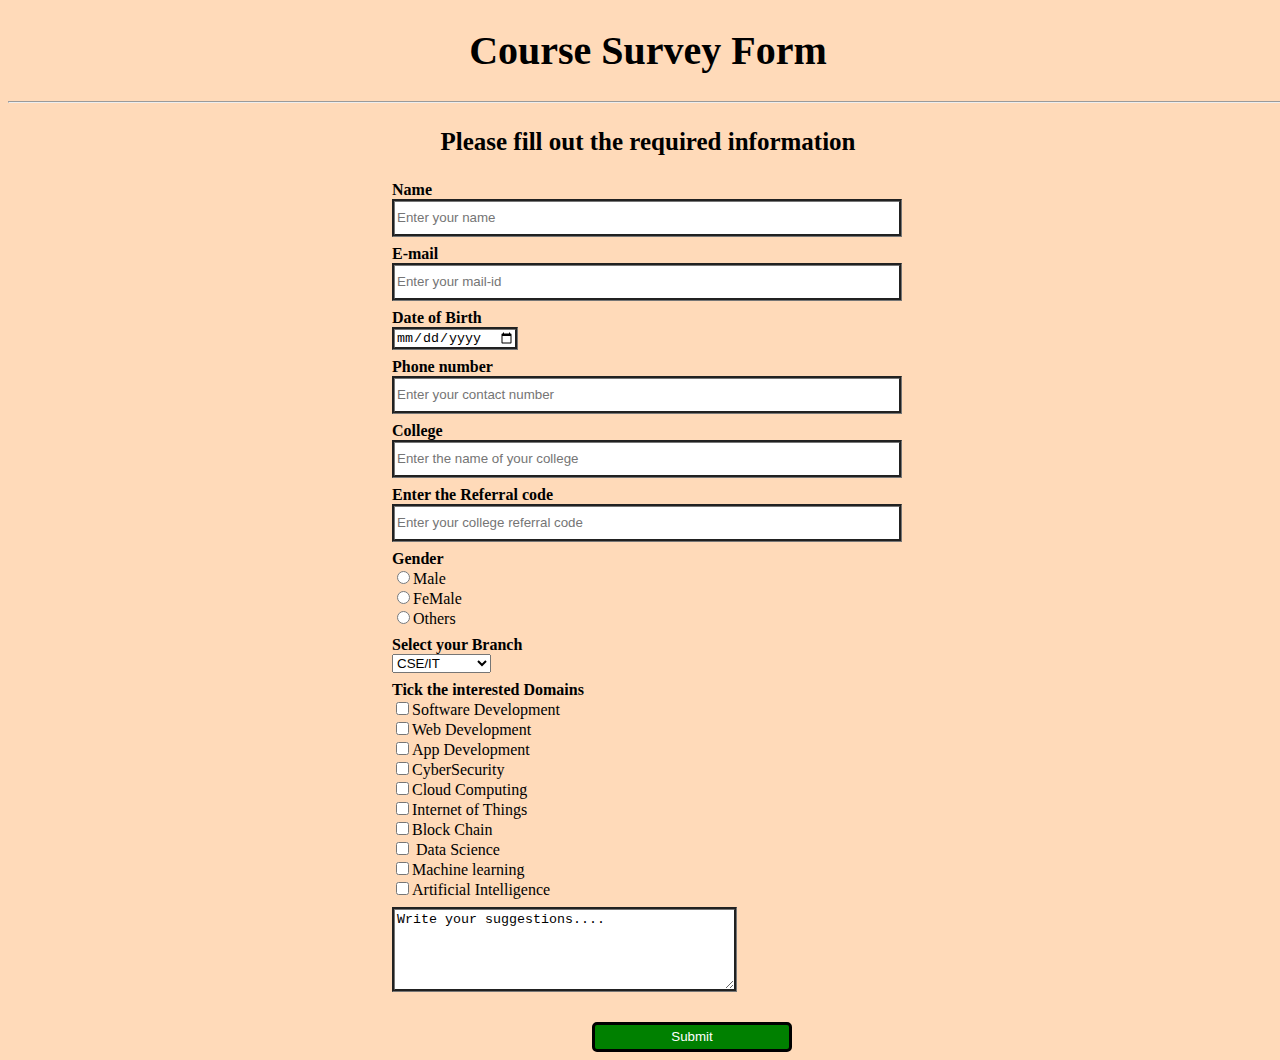
<file: SurveyForm/index.html>
<!DOCTYPE html>
<html lang="en">
<head>
    <meta charset="UTF-8">
    <meta http-equiv="X-UA-Compatible" content="IE=edge">
    <meta name="viewport" content="width=device-width, initial-scale=1.0">
    <title>Survey Form</title>
    <link rel="stylesheet" href="styles.css">
</head>
<body>
    <h1 id="title">Course Survey Form</h1> <hr>
    <p id="description">Please fill out the required information</p>
    <form id="survey-form">
        <div>
            <label for="name-label" id="name-label">Name<br><input id="name" type="text" required placeholder="Enter your name"></label>
        </div>
    <div>
          <label for="email-label" id="email-label">E-mail<br><input id="email" type="email" required placeholder="Enter your mail-id"></label>
    </div>
     <div>
          <label for="DOB">Date of Birth<br><input id="DOB" type="date" required></label>
    </div>
     <div>
          <label for="p.no">Phone number<br><input id="p.no" type="tel" required placeholder="Enter your contact number" max="10"></label>
    </div>
     <div>
          <label for="college">College<br><input id="college" type="text" required placeholder="Enter the name of your college"></label>
    </div>
    <div>
          <label for="number-label" id="number-label">Enter the Referral code<br><input id="number" type="number" required placeholder="Enter your college referral code" min="100" max="1000"></label>
    </div>
     <div>
          <label for="gender">Gender</label><br>
          <input id="rb" type="radio" name="rb"required  value="male">Male <br>
          <input id="rb" type="radio" name="rb"required value="female">FeMale <br>
          <input id="rb" type="radio" name="rb"required value="others">Others <br>
    </div>
    <div>
        <label>Select your Branch</label> <br>
        <select id="dropdown">
            <option>CSE/IT</option>
            <option>MECH/CIVIL</option>
            <option>ECE/EEE</option>
            <option>Others</option>
        </select>
    </div>
    <div>
          <label for="cb">Tick the interested Domains</label><br>
          <input id="cb1" type="checkbox" value="sd">Software Development <br>
           <input id="cb2" type="checkbox" value="wd">Web Development <br>
            <input id="cb3" type="checkbox" value="ad">App Development <br>
             <input id="cb4" type="checkbox" value="cs">CyberSecurity <br>
              <input id="cb5" type="checkbox" value="cc">Cloud Computing<br>
               <input id="cb6" type="checkbox" value="iot">Internet of Things<br>
                <input id="cb7" type="checkbox" value="bc">Block Chain<br>
                 <input id="cb8" type="checkbox" value="ds"> Data Science<br>
                  <input id="cb9" type="checkbox" value="ml">Machine learning<br>
                   <input id="cb10" type="checkbox" value="ai">Artificial Intelligence<br>
         
    </div>
    <div for ="ta">
        <textarea tile="Write your suggestions" rows="5" cols="40">Write your suggestions....</textarea>
    </div>  <br>
    <label>
        <button type="submit" id="submit">Submit</button>
    </label>
    </form>
</body>
</html>
</file>
<file: Documentation/styles.css>
html,
body {
  min-width: 290px;
  color: #4d4e53;
  background-color: #ffffff;
  font-family:Verdana, Geneva, Tahoma, sans-serif;
  line-height: 1.5;
}

#navbar {
  position: fixed;
  min-width: 300px;
  top: 0px;
  left: 0px;
  width: 300px;
  height: 100%;
  border-right: solid;
  border-color:rgba(0, 22, 22, 0.4);
}

header {
  color: black;
  margin: 10px;
  text-align: center;
  font-size: 1.8em;
  font-weight: thick;
}

#main-doc header {
  text-align: left;
  margin: 0px;
}

#navbar ul {
  height: 88%;
  padding: 0;
  overflow-y: auto;
  overflow-x: hidden;
}

#navbar li {
  color: #4d4e53;
  border-top: 1px solid;
  list-style: none;
  position: relative;
  width: 100%;
}

#navbar a {
  display: block;
  padding: 10px 30px;
  color: #4d4e53;
  text-decoration: none;
  cursor: pointer;
}

#main-doc {
  position: absolute;
  margin-left: 310px;
  padding: 20px;
  margin-bottom: 110px;
}

section article {
  color: #4d4e53;
  margin: 15px;
  font-size: 0.96em;
}

section li {
  margin: 15px 0px 0px 20px;
}

/* code {
  display: block;
  text-align: left;
  white-space: pre-line;
  position: relative;
  word-break: normal;
  word-wrap: normal;
  line-height: 2;
  background-color:rgba(0, 22, 22, 0.4);
  color:white;
  padding: 15px;
  margin: 10px;
  border-radius: 5px;
} */
code{
  display: block;
  text-align: left;
  white-space: pre-line;
  position: relative;
  word-break: normal;
  word-wrap: normal;
  line-height: 2;
  padding: 15px;
  margin: 10px;
  border-radius: 5px;
  background:rgba(0, 22, 22, 0.4);
  font-size:1.3rem;
  font-weight:bold;
  color:white;
}

@media only screen and (max-width: 815px) {
  /* For mobile phones: */
  #navbar ul {
    border: 1px solid;
    height: 207px;
  }

  #navbar {
    background-color: white;
    position: absolute;
    top: 0;
    padding: 0;
    margin: 0;
    width: 100%;
    max-height: 275px;
    border: none;
    z-index: 1;
    border-bottom: 2px solid;
  }

  #main-doc {
    position: relative;
    margin-left: 0px;
    margin-top: 270px;
  }
}

@media only screen and (max-width: 400px) {
  #main-doc {
    margin-left: -10px;
  }

  code {
    margin-left: -20px;
    width: 100%;
    padding: 15px;
    padding-left: 10px;
    padding-right: 45px;
    min-width: 233px;
  }
}
</file>
<file: SurveyForm/styles.css>
body{
    width:100%;
    height:100%;
    background-color:#ffdab9;
    /* opacity: 0.6; */
  }
  div{
    margin-bottom:8px;
  }
  label{
    font-family:'Georgia';
    font-weight:550;
  }
  h1{
    text-align:center;
    font-family:'Segoe UI';
    font-size:40px;
  }
  p{
    text-align:center;
    font-family:'Tahoma';
    font-size:25px;
    font-weight:600;
  }
  form {
    /* background:white; */
    padding-left:30%;
    /* padding: 2.5rem 3rem; */
    border-radius: 0.25rem;
    font-family:'Tahoma';
  }
  input[type="text"],input[type="email"],input[type="tel"],input[type="number"]{
    width:500px;
    height:30px;
  }
  input,textarea{
    border-width:3px;
    border-style:groove;
  }
  button{
    border:black 3px solid;
    border-radius:5px;
    margin-left:200px;
    width:200px;
    height:30px;
    background:green;
    color:white;
  }
</file>
